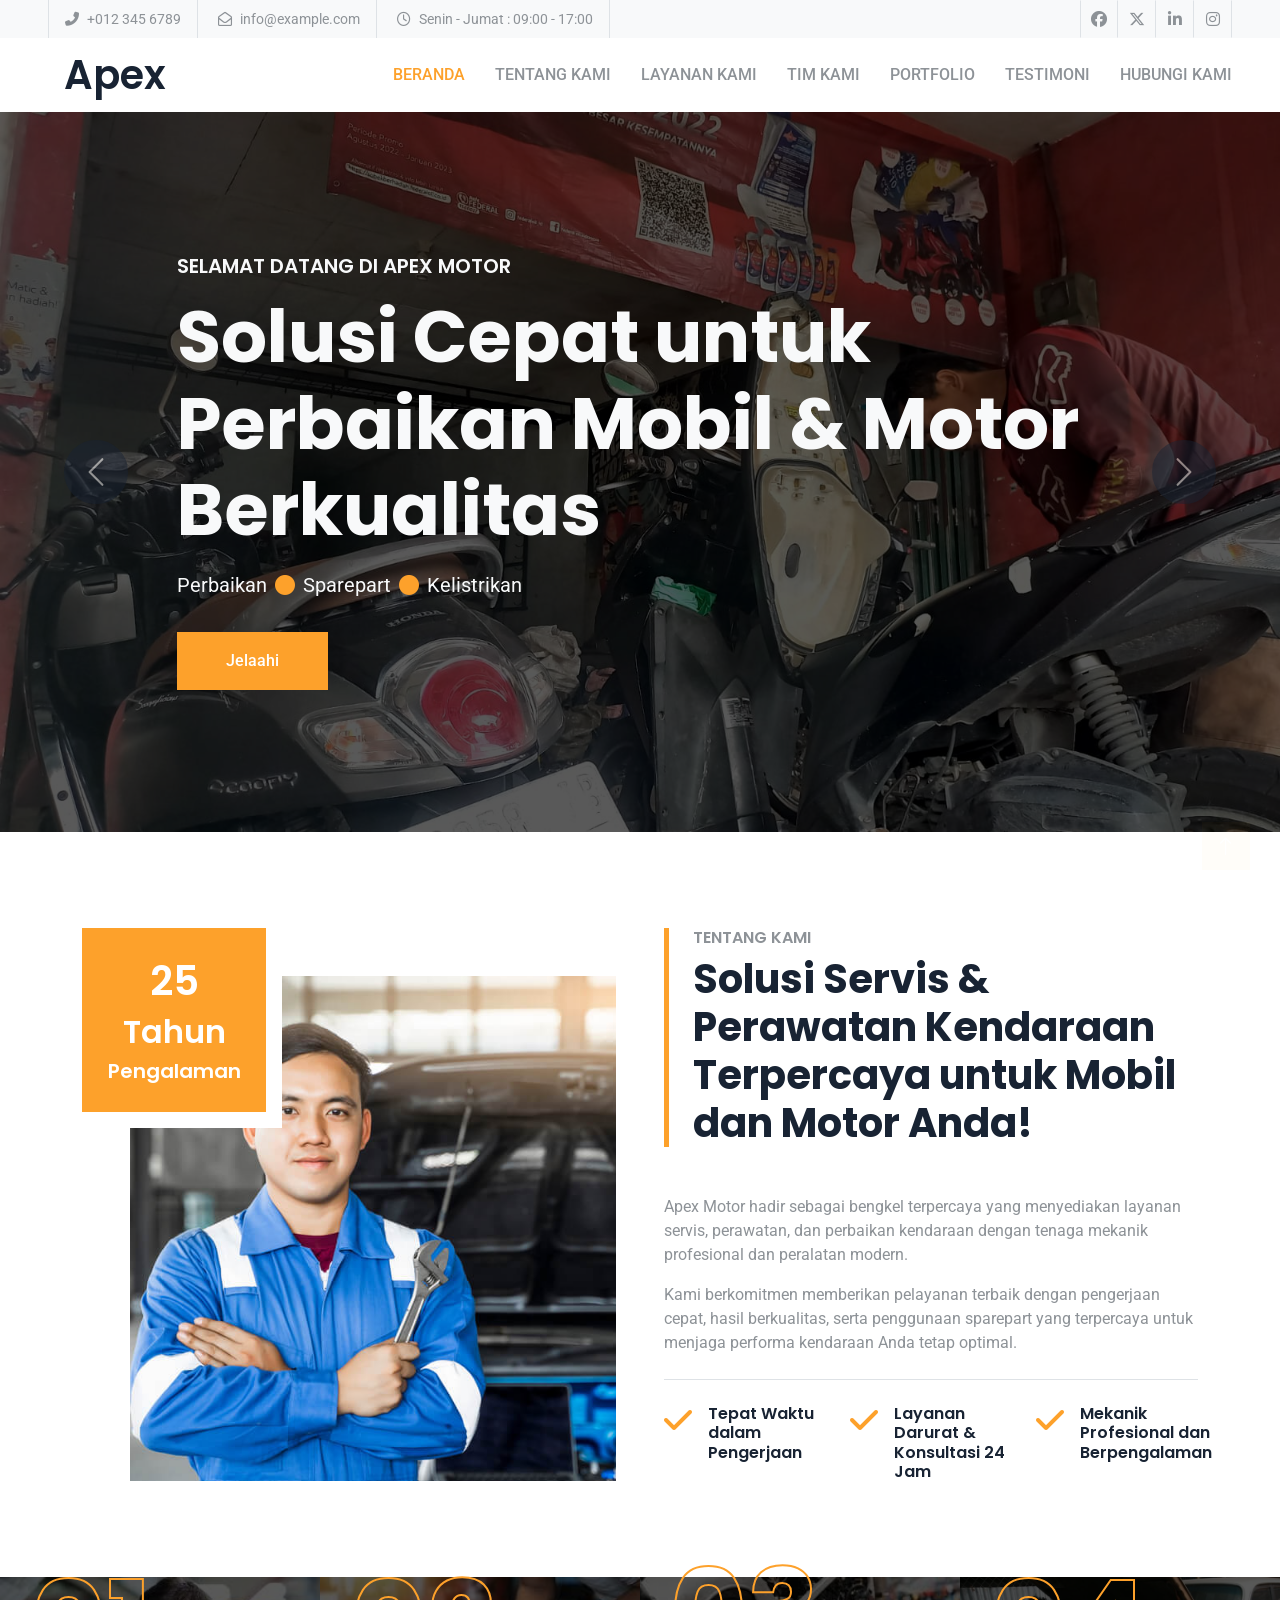
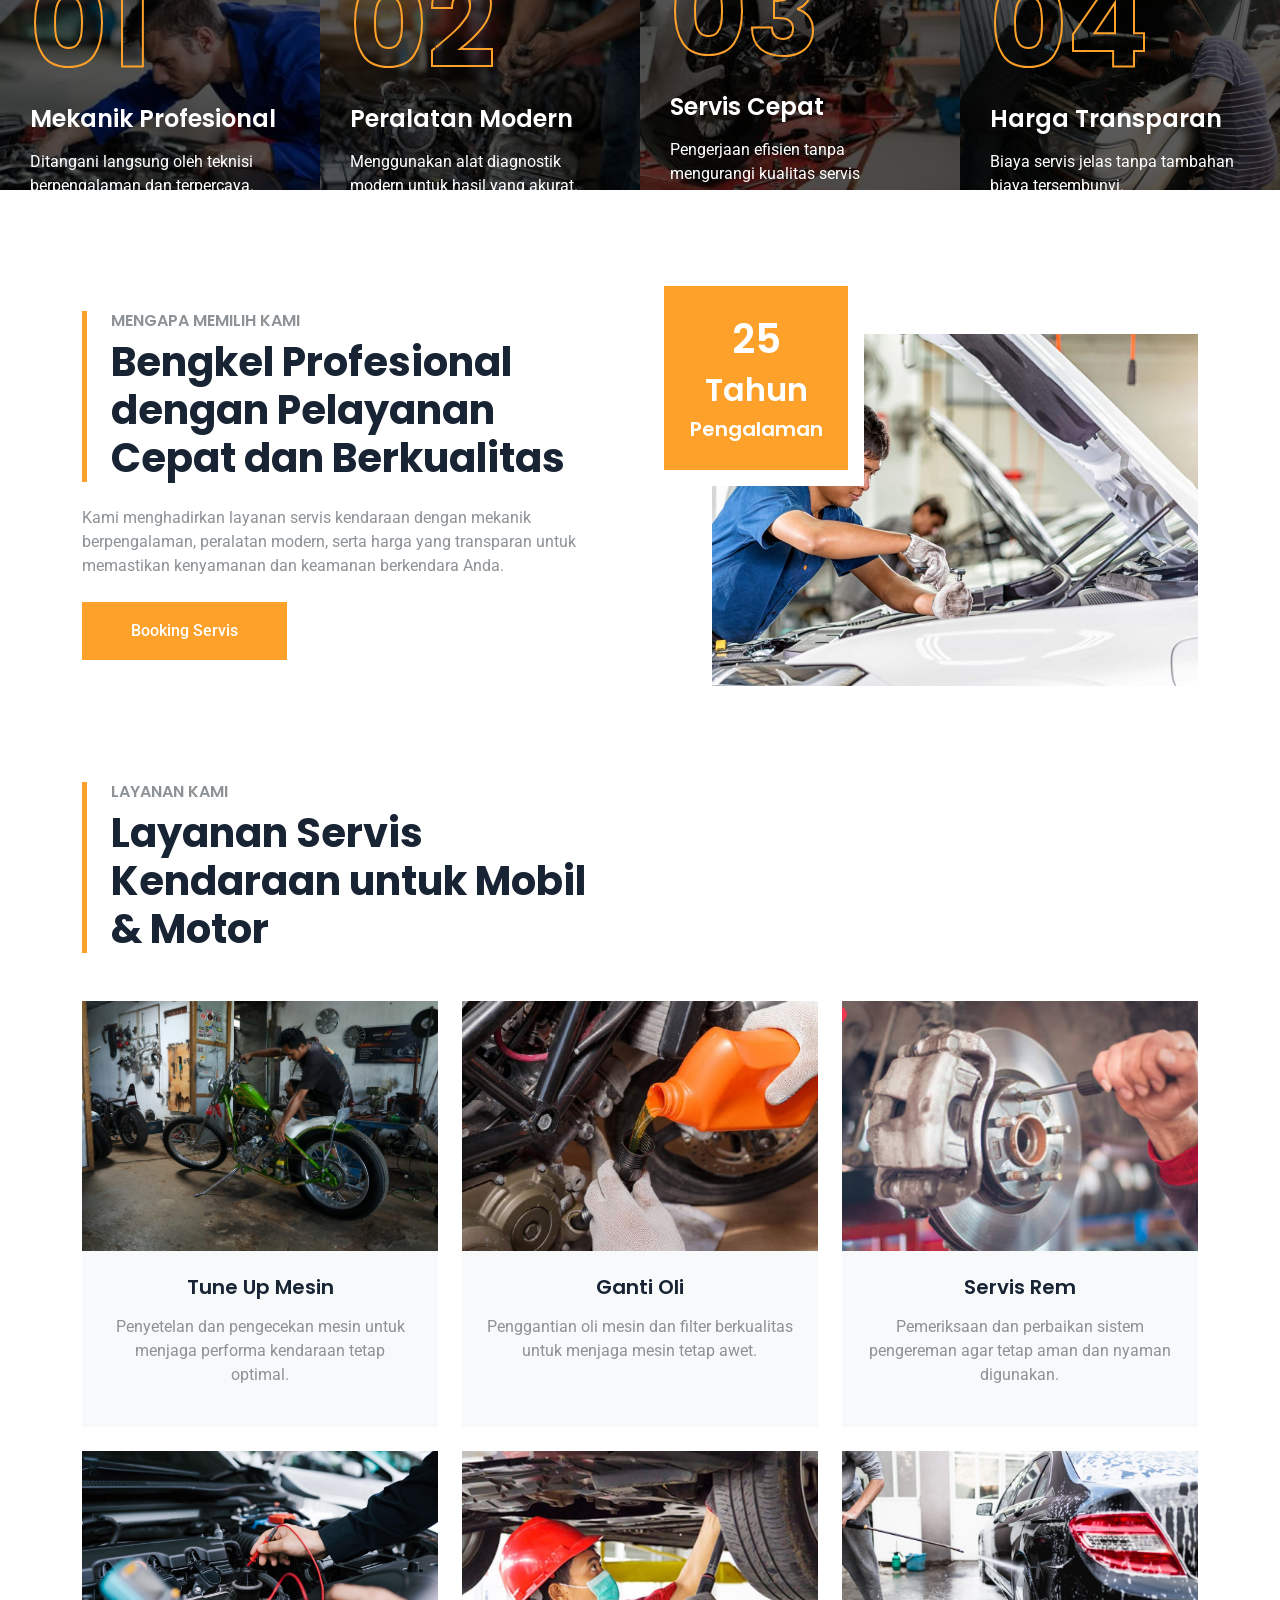
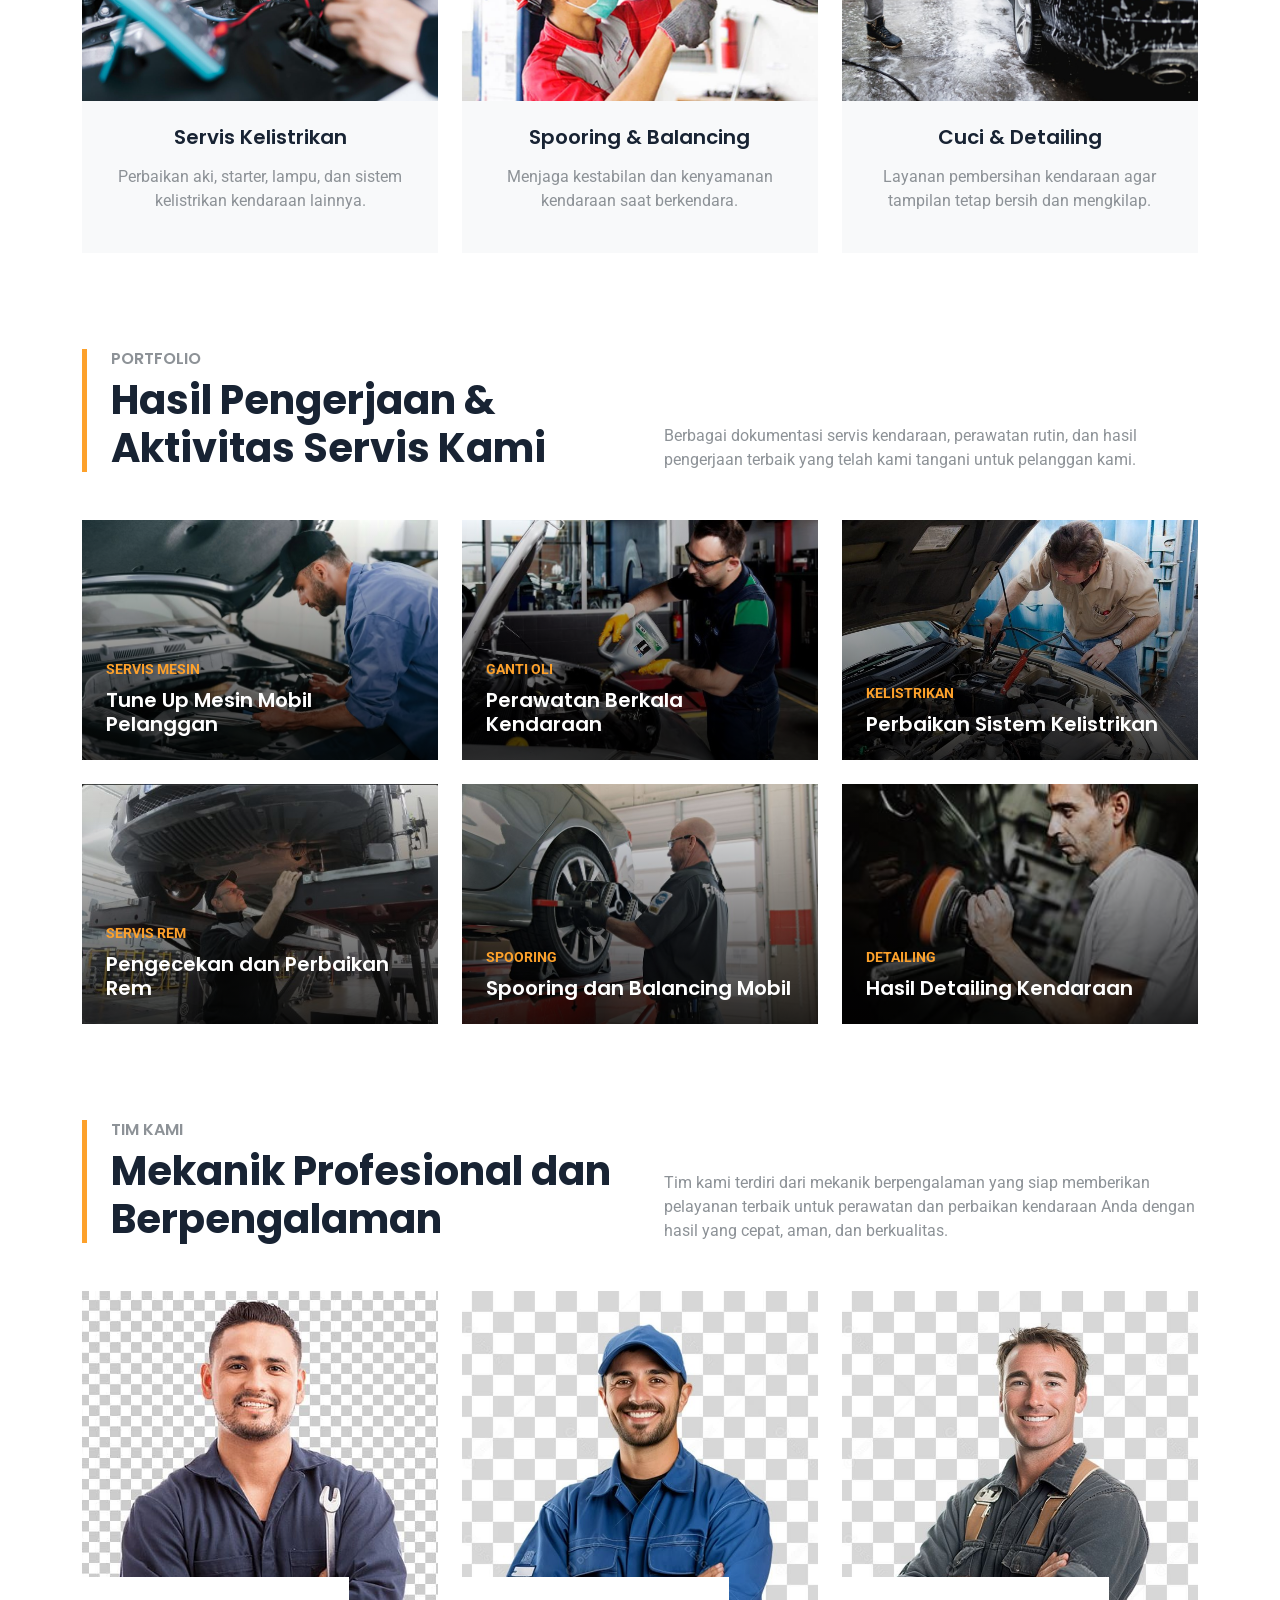
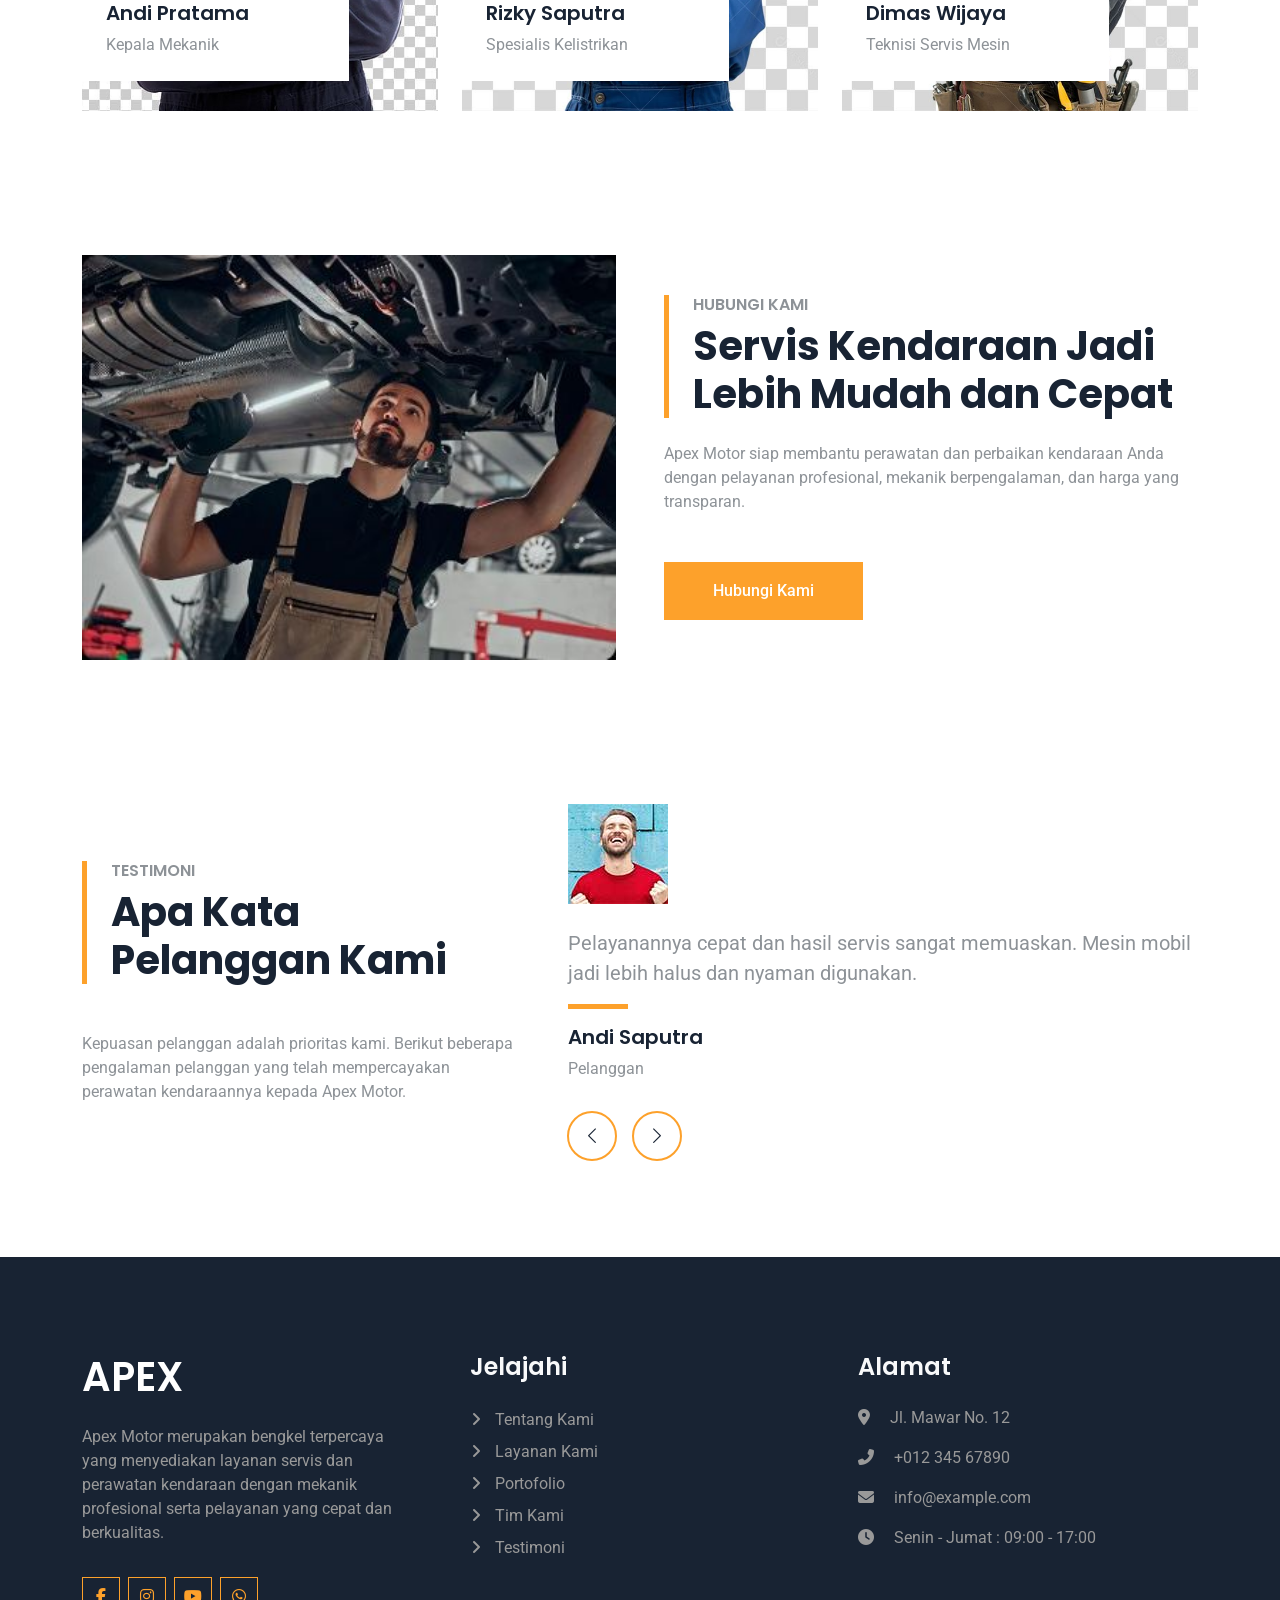
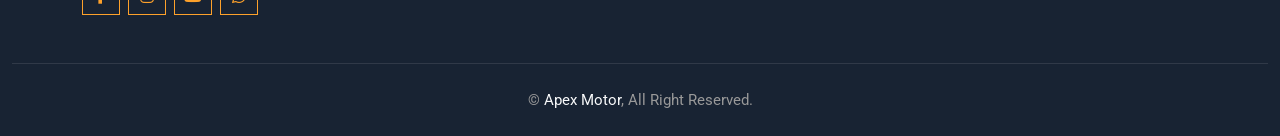
<file: Bengkel/index.html>
<!DOCTYPE html>
<html lang="en">
  <head>
    <meta charset="utf-8" />
    <title>Bengkel</title>
    <meta content="width=device-width, initial-scale=1.0" name="viewport" />
    <meta content="" name="keywords" />
    <meta content="" name="description" />

    <!-- Favicon -->
    <link href="img/favicon.ico" rel="icon" />

    <!-- Google Web Fonts -->
    <link rel="preconnect" href="https://fonts.googleapis.com" />
    <link rel="preconnect" href="https://fonts.gstatic.com" crossorigin />
    <link
      href="https://fonts.googleapis.com/css2?family=Roboto:wght@400;500&family=Poppins:wght@600;700&display=swap"
      rel="stylesheet"
    />

    <!-- Icon Font Stylesheet -->
     <link
    rel="stylesheet"
    href="https://cdnjs.cloudflare.com/ajax/libs/font-awesome/6.5.1/css/all.min.css"
    />
    <link
      href="https://cdn.jsdelivr.net/npm/bootstrap-icons@1.4.1/font/bootstrap-icons.css"
      rel="stylesheet"
    />

    <!-- Libraries Stylesheet -->
    <link href="lib/animate/animate.min.css" rel="stylesheet" />
    <link href="lib/owlcarousel/assets/owl.carousel.min.css" rel="stylesheet" />

    <!-- Customized Bootstrap Stylesheet -->
    <link href="css/bootstrap.min.css" rel="stylesheet" />

    <!-- Template Stylesheet -->
    <link href="css/style.css" rel="stylesheet" />
  </head>

  <body>
    <!-- Spinner Start -->
    <div
      id="spinner"
      class="show bg-white position-fixed translate-middle w-100 vh-100 top-50 start-50 d-flex align-items-center justify-content-center"
    >
      <div class="spinner-grow text-primary" role="status"></div>
    </div>
    <!-- Spinner End -->

    <!-- Topbar Start -->
    <div class="container-fluid bg-light p-0">
      <div class="row gx-0 d-none d-lg-flex">
        <div class="col-lg-7 px-5 text-start">
          <div
            class="h-100 d-inline-flex align-items-center border-start border-end px-3"
          >
            <small class="fa fa-phone-alt me-2"></small>
            <small>+012 345 6789</small>
          </div>
          <div class="h-100 d-inline-flex align-items-center border-end px-3">
            <small class="far fa-envelope-open me-2"></small>
            <small>info@example.com</small>
          </div>
          <div class="h-100 d-inline-flex align-items-center border-end px-3">
            <small class="far fa-clock me-2"></small>
            <small>Senin - Jumat : 09:00 - 17:00</small>
          </div>
        </div>
        <div class="col-lg-5 px-5 text-end">
          <div class="h-100 d-inline-flex align-items-center">
            <a class="btn btn-square border-end border-start" href=""
              ><i class="fab fa-facebook"></i
            ></a>
            <a class="btn btn-square border-end" href=""
              ><i class="fab fa-x-twitter"></i
            ></a>
            <a class="btn btn-square border-end" href=""
              ><i class="fab fa-linkedin-in"></i
            ></a>
            <a class="btn btn-square border-end" href=""
              ><i class="fab fa-instagram"></i
            ></a>
          </div>
        </div>
      </div>
    </div>
    <!-- Topbar End -->

    <!-- Navbar Start -->
    <nav
      class="navbar navbar-expand-lg bg-white navbar-light sticky-top px-4 px-lg-5 py-lg-0"
    >
      <a href="index.html" class="navbar-brand d-flex align-items-center">
        <h1 class="m-0">
          <i class="text-primary me-3"></i>Apex
        </h1>
      </a>
      <button
        type="button"
        class="navbar-toggler"
        data-bs-toggle="collapse"
        data-bs-target="#navbarCollapse"
      >
        <span class="navbar-toggler-icon"></span>
      </button>
      <div class="collapse navbar-collapse" id="navbarCollapse">
        <div class="navbar-nav ms-auto py-3 py-lg-0">
          <a href="index.html" class="nav-item nav-link active">Beranda</a>
          <a href="#Tentang" class="nav-item nav-link">Tentang Kami</a>
          <a href="#Layanan" class="nav-item nav-link">Layanan Kami</a>           
          <a href="#Tim" class="nav-item nav-link">Tim Kami</a>
          <a href="#Portfolio" class="nav-item nav-link">Portfolio</a>
          <a href="#Testimoni" class="nav-item nav-link">Testimoni</a>
          <a href="#cta" class="nav-item nav-link">Hubungi Kami</a>
        </div>
      </div>
    </nav>
    <!-- Navbar End -->

    <!-- Carousel Start -->
    <div class="container-fluid p-0 mb-5 wow fadeIn" data-wow-delay="0.1s">
      <div id="header-carousel" class="carousel slide" data-bs-ride="carousel">
        <div class="carousel-inner">
          <div class="carousel-item active">
            <img class="w-100" src="img/hero-1.jpg" alt="Image" />
            <div class="carousel-caption">
              <div class="container">
                <div class="row justify-content-center">
                  <div class="col-12 col-lg-10">
                    <h5
                      class="text-light text-uppercase mb-3 animated slideInDown"
                    >
                      Selamat Datang di Apex Motor
                    </h5>
                    <h1 class="display-2 text-light mb-3 animated slideInDown">
                      Solusi Cepat untuk Perbaikan Mobil & Motor Berkualitas
                    </h1>
                    <ol class="breadcrumb mb-4 pb-2">
                      <li class="breadcrumb-item fs-5 text-light">
                        Perbaikan
                      </li>
                      <li class="breadcrumb-item fs-5 text-light">
                        Sparepart
                      </li>
                      <li class="breadcrumb-item fs-5 text-light">
                        Kelistrikan
                      </li>
                    </ol>
                    <a href="#Tentang" class="btn btn-primary py-3 px-5"
                      >Jelaahi</a
                    >
                  </div>
                </div>
              </div>
            </div>
          </div>
          <div class="carousel-item">
            <img class="w-100" src="img/hero-2.jpg" alt="Image" />
            <div class="carousel-caption">
              <div class="container">
                <div class="row justify-content-center">
                  <div class="col-12 col-lg-10">
                    <h5
                      class="text-light text-uppercase mb-3 animated slideInDown"
                    >
                      Selamat Datang di Apex Motor
                    </h5>
                    <h1 class="display-2 text-light mb-3 animated slideInDown">
                    Bengkel Profesional untuk Servis & Perawatan Kendaraan Anda                    
                    </h1>
                    <ol class="breadcrumb mb-4 pb-2">
                      <li class="breadcrumb-item fs-5 text-light">
                        Servis Mesin
                      </li>
                      <li class="breadcrumb-item fs-5 text-light">
                        Ganti Oli
                      </li>
                      <li class="breadcrumb-item fs-5 text-light">
                        Tune Up
                      </li>
                    </ol>
                    <a href="" class="btn btn-primary py-3 px-5"
                      >Jelajahi</a
                    >
                  </div>
                </div>
              </div>
            </div>
          </div>
        </div>
        <button
          class="carousel-control-prev"
          type="button"
          data-bs-target="#header-carousel"
          data-bs-slide="prev"
        >
          <span class="carousel-control-prev-icon" aria-hidden="true"></span>
          <span class="visually-hidden">Previous</span>
        </button>
        <button
          class="carousel-control-next"
          type="button"
          data-bs-target="#header-carousel"
          data-bs-slide="next"
        >
          <span class="carousel-control-next-icon" aria-hidden="true"></span>
          <span class="visually-hidden">Next</span>
        </button>
      </div>
    </div>
    <!-- Carousel End -->

    <!-- About Start -->
    <div id="Tentang" class="container-xxl py-5">
      <div class="container">
        <div class="row g-5">
          <div class="col-lg-6 wow fadeInUp" data-wow-delay="0.1s">
            <div
              class="position-relative overflow-hidden ps-5 pt-5 h-100"
              style="min-height: 400px"
            >
              <img
                class="position-absolute w-100 h-100"
                src="img/about.jpg"
                alt=""
                style="object-fit: cover"
              />
              <div
                class="position-absolute top-0 start-0 bg-white pe-3 pb-3"
                style="width: 200px; height: 200px"
              >
                <div
                  class="d-flex flex-column justify-content-center text-center bg-primary h-100 p-3"
                >
                  <h1 class="text-white">25</h1>
                  <h2 class="text-white">Tahun</h2>
                  <h5 class="text-white mb-0">Pengalaman</h5>
                </div>
              </div>
            </div>
          </div>
          <div class="col-lg-6 wow fadeInUp" data-wow-delay="0.5s">
            <div class="h-100">
              <div class="border-start border-5 border-primary ps-4 mb-5">
                <h6 class="text-body text-uppercase mb-2">Tentang Kami</h6>
                <h1 class="display-6 mb-0">
                  Solusi Servis & Perawatan Kendaraan Terpercaya untuk Mobil dan Motor Anda!
                </h1>
              </div>
              <p>
                Apex Motor hadir sebagai bengkel terpercaya yang menyediakan
                layanan servis, perawatan, dan perbaikan kendaraan dengan tenaga
                mekanik profesional dan peralatan modern.
              </p>
              <p class="mb-4">
               Kami berkomitmen memberikan pelayanan terbaik 
               dengan pengerjaan cepat, hasil berkualitas, serta penggunaan sparepart 
               yang terpercaya untuk menjaga performa kendaraan Anda tetap optimal.
              </p>
              <div class="border-top mt-4 pt-4">
                <div class="row g-4">
                  <div class="col-sm-4 d-flex wow fadeIn" data-wow-delay="0.1s">
                    <i
                      class="fa fa-check fa-2x text-primary flex-shrink-0 me-3"
                    ></i>
                    <h6 class="mb-0">Tepat Waktu dalam Pengerjaan</h6>
                  </div>
                  <div class="col-sm-4 d-flex wow fadeIn" data-wow-delay="0.3s">
                    <i
                      class="fa fa-check fa-2x text-primary flex-shrink-0 me-3"
                    ></i>
                    <h6 class="mb-0">Layanan Darurat & Konsultasi 24 Jam</h6>
                  </div>
                  <div class="col-sm-4 d-flex wow fadeIn" data-wow-delay="0.5s">
                    <i
                      class="fa fa-check fa-2x text-primary flex-shrink-0 me-3"
                    ></i>
                    <h6 class="mb-0">Mekanik Profesional dan Berpengalaman</h6>
                  </div>
                </div>
              </div>
            </div>
          </div>
        </div>
      </div>
    </div>
    <!-- About End -->

    <!-- Facts Start -->
    <div class="container-fluid my-5 p-0">
      <div class="row g-0">
        <div class="col-xl-3 col-sm-6 wow fadeIn" data-wow-delay="0.1s">
          <div class="position-relative">
            <img class="img-fluid w-100" src="img/khusus-1.jpeg" alt="" />
            <div class="facts-overlay">
              <h1 class="display-1">01</h1>
              <h4 class="text-white mb-3">Mekanik Profesional</h4>
              <p class="text-white">
                Ditangani langsung oleh teknisi berpengalaman dan terpercaya.
              </p>
            </div>
          </div>
        </div>
        <div class="col-xl-3 col-sm-6 wow fadeIn" data-wow-delay="0.3s">
          <div class="position-relative">
            <img class="img-fluid w-100" src="img/khusus-2.jpeg" alt="" />
            <div class="facts-overlay">
              <h1 class="display-1">02</h1>
              <h4 class="text-white mb-3">Peralatan Modern</h4>
              <p class="text-white">
                Menggunakan alat diagnostik modern untuk hasil yang akurat.
              </p>
            </div>
          </div>
        </div>
        <div class="col-xl-3 col-sm-6 wow fadeIn" data-wow-delay="0.5s">
          <div class="position-relative">
            <img class="img-fluid w-100" src="img/khusus-3.jpeg" alt="" />
            <div class="facts-overlay">
              <h1 class="display-1">03</h1>
              <h4 class="text-white mb-3">Servis Cepat</h4>
              <p class="text-white">
                Pengerjaan efisien tanpa mengurangi kualitas servis kendaraan.
              </p>
            </div>
          </div>
        </div>
        <div class="col-xl-3 col-sm-6 wow fadeIn" data-wow-delay="0.7s">
          <div class="position-relative">
            <img class="img-fluid w-100" src="img/khusus-4.jpeg" alt="" />
            <div class="facts-overlay">
              <h1 class="display-1">04</h1>
              <h4 class="text-white mb-3">Harga Transparan</h4>
              <p class="text-white">
                Biaya servis jelas tanpa tambahan biaya tersembunyi.
              </p>
            </div>
          </div>
        </div>
      </div>
    </div>
    <!-- Facts End -->

    <!-- Features Start -->
<div id="Feature" class="container-xxl py-5">
  <div class="container">
    <div class="row g-5 align-items-center">

      <!-- Content -->
      <div class="col-lg-6 wow fadeInUp" data-wow-delay="0.1s">

        <div class="border-start border-5 border-primary ps-4 mb-4">
          <h6 class="text-body text-uppercase mb-2">
            Mengapa Memilih Kami
          </h6>

          <h1 class="display-6 mb-0">
            Bengkel Profesional dengan Pelayanan Cepat dan Berkualitas
          </h1>
        </div>

        <p class="mb-4">
          Kami menghadirkan layanan servis kendaraan dengan mekanik
          berpengalaman, peralatan modern, serta harga yang transparan
          untuk memastikan kenyamanan dan keamanan berkendara Anda.
        </p>

        <a
          href="https://example.com"
          target="_blank"
          class="btn btn-primary py-3 px-5"
        >
          Booking Servis
        </a>

      </div>

      <!-- Image -->
      <div class="col-lg-6 wow fadeInUp" data-wow-delay="0.3s">
        <div
          class="position-relative overflow-hidden ps-5 pt-5 h-100"
          style="min-height: 400px"
        >
          <img
            class="position-absolute w-100 h-100"
            src="img/whychooseus.jpg"
            alt="Feature Image"
            style="object-fit: cover"
          />

          <div
            class="position-absolute top-0 start-0 bg-white pe-3 pb-3"
            style="width: 200px; height: 200px"
          >
            <div
              class="d-flex flex-column justify-content-center text-center bg-primary h-100 p-3"
            >
              <h1 class="text-white">25</h1>
              <h2 class="text-white">Tahun</h2>
              <h5 class="text-white mb-0">Pengalaman</h5>
            </div>
          </div>
        </div>
      </div>

    </div>
  </div>
</div>
<!-- Features End -->

    <!-- Layanan Start -->
    <div id="Layanan" class="container-xxl py-5">
      <div class="container">
        <div class="row g-5 align-items-end mb-5">
          <div class="col-lg-6 wow fadeInUp" data-wow-delay="0.1s">
            <div class="border-start border-5 border-primary ps-4">
              <h6 class="text-body text-uppercase mb-2">Layanan Kami</h6>
              <h1 class="display-6 mb-0">
                Layanan Servis Kendaraan untuk Mobil & Motor
              </h1>
            </div>
          </div>
        </div>
        <div class="row g-4 justify-content-center">
          <div class="col-lg-4 col-md-6 wow fadeInUp" data-wow-delay="0.1s">
            <div class="service-item bg-light overflow-hidden h-100">
              <img class="img-fluid" src="img/service-1.jpg" alt="" />
              <div class="service-text position-relative text-center h-100 p-4">
                <h5 class="mb-3">Tune Up Mesin</h5>
                <p>
                  Penyetelan dan pengecekan mesin untuk menjaga performa kendaraan tetap optimal.
                </p>
              </div>
            </div>
          </div>
          <div class="col-lg-4 col-md-6 wow fadeInUp" data-wow-delay="0.3s">
            <div class="service-item bg-light overflow-hidden h-100">
              <img class="img-fluid" src="img/service-2.jpeg" alt="" />
              <div class="service-text position-relative text-center h-100 p-4">
                <h5 class="mb-3">Ganti Oli</h5>
                <p>
                  Penggantian oli mesin dan filter berkualitas untuk menjaga mesin tetap awet.
                </p>
              </div>
            </div>
          </div>
          <div class="col-lg-4 col-md-6 wow fadeInUp" data-wow-delay="0.5s">
            <div class="service-item bg-light overflow-hidden h-100">
              <img class="img-fluid" src="img/service-3.jpeg" alt="" />
              <div class="service-text position-relative text-center h-100 p-4">
                <h5 class="mb-3">Servis Rem</h5>
                <p>
                  Pemeriksaan dan perbaikan sistem pengereman agar tetap aman dan nyaman digunakan.
                </p>
              </div>
            </div>
          </div>
          <div class="col-lg-4 col-md-6 wow fadeInUp" data-wow-delay="0.1s">
            <div class="service-item bg-light overflow-hidden h-100">
              <img class="img-fluid" src="img/service-4.png" alt="" />
              <div class="service-text position-relative text-center h-100 p-4">
                <h5 class="mb-3">Servis Kelistrikan</h5>
                <p>
                  Perbaikan aki, starter, lampu, dan sistem kelistrikan kendaraan lainnya.
                </p>
              </div>
            </div>
          </div>
          <div class="col-lg-4 col-md-6 wow fadeInUp" data-wow-delay="0.3s">
            <div class="service-item bg-light overflow-hidden h-100">
              <img class="img-fluid" src="img/service-5.jpg" alt="" />
              <div class="service-text position-relative text-center h-100 p-4">
                <h5 class="mb-3">Spooring & Balancing</h5>
                <p>
                  Menjaga kestabilan dan kenyamanan kendaraan saat berkendara.
                </p>
              </div>
            </div>
          </div>
          <div class="col-lg-4 col-md-6 wow fadeInUp" data-wow-delay="0.5s">
            <div class="service-item bg-light overflow-hidden h-100">
              <img class="img-fluid" src="img/service-6.jpg" alt="" />
              <div class="service-text position-relative text-center h-100 p-4">
                <h5 class="mb-3">Cuci & Detailing</h5>
                <p>
                  Layanan pembersihan kendaraan agar tampilan tetap bersih dan mengkilap.
                </p>
              </div>
            </div>
          </div>
        </div>
      </div>
    </div>
    <!-- Service End -->

    <!-- Portfolio Start -->
    <div id="Portfolio" class="container-xxl py-5">
      <div class="container">
        <!-- Section Header -->
        <div class="row g-5 align-items-end mb-5">
          <div class="col-lg-6 wow fadeInUp" data-wow-delay="0.1s">
            <div class="border-start border-5 border-primary ps-4">
              <h6 class="text-body text-uppercase mb-2">
                Portfolio
              </h6>
              <h1 class="display-6 mb-0">
                Hasil Pengerjaan & Aktivitas Servis Kami
              </h1>
            </div>
          </div>
          <div class="col-lg-6 wow fadeInUp" data-wow-delay="0.3s">
            <p class="mb-0">
              Berbagai dokumentasi servis kendaraan, perawatan rutin,
              dan hasil pengerjaan terbaik yang telah kami tangani
              untuk pelanggan kami.
            </p>
          </div>
        </div>
        <!-- Portfolio Items -->
        <div class="row g-4">
          <!-- Item 1 -->
          <div class="col-lg-4 col-md-6 wow fadeInUp" data-wow-delay="0.1s">
            <a
              
              class="text-decoration-none"
              onclick="openPortfolio(1)"
            >
              <div class="position-relative overflow-hidden rounded">
                <img
                  class="img-fluid w-100"
                  src="img/porto-1.jpeg"
                  alt=""
                />
                <div
                  class="position-absolute top-0 start-0 w-100 h-100 d-flex flex-column justify-content-end p-4"
                  style="background: linear-gradient(transparent, rgba(0,0,0,0.8));"
                >
                  <span class="text-primary text-uppercase small fw-bold mb-2">
                    Servis Mesin
                  </span>
                  <h5 class="text-white mb-0">
                    Tune Up Mesin Mobil Pelanggan
                  </h5>
                </div>
              </div>
            </a>
          </div>
          <!-- Item 2 -->
          <div class="col-lg-4 col-md-6 wow fadeInUp" data-wow-delay="0.3s">
            <a
              
              class="text-decoration-none"
              onclick="openPortfolio(2)"
            >          <div class="position-relative overflow-hidden rounded">
                <img
                  class="img-fluid w-100"
                  src="img/porto-2.jpg"
                  alt=""
                />
                <div
                  class="position-absolute top-0 start-0 w-100 h-100 d-flex flex-column justify-content-end p-4"
                  style="background: linear-gradient(transparent, rgba(0,0,0,0.8));"
                >
                  <span class="text-primary text-uppercase small fw-bold mb-2">
                    Ganti Oli
                  </span>
                  <h5 class="text-white mb-0">
                    Perawatan Berkala Kendaraan
                  </h5>
                </div>
              </div>
            </a>
          </div>
          <!-- Item 3 -->
          <div class="col-lg-4 col-md-6 wow fadeInUp" data-wow-delay="0.5s">
            <a
              
              class="text-decoration-none"
              onclick="openPortfolio(3)"
            >          <div class="position-relative overflow-hidden rounded">
                <img
                  class="img-fluid w-100"
                  src="img/porto-3.jpg"
                  alt=""
                />
                <div
                  class="position-absolute top-0 start-0 w-100 h-100 d-flex flex-column justify-content-end p-4"
                  style="background: linear-gradient(transparent, rgba(0,0,0,0.8));"
                >
                  <span class="text-primary text-uppercase small fw-bold mb-2">
                    Kelistrikan
                  </span>
                  <h5 class="text-white mb-0">
                    Perbaikan Sistem Kelistrikan
                  </h5>
                </div>
              </div>
            </a>
          </div>
          <!-- Item 4 -->
          <div class="col-lg-4 col-md-6 wow fadeInUp" data-wow-delay="0.1s">
            <a
              
              class="text-decoration-none"
              onclick="openPortfolio(4)"
            >          <div class="position-relative overflow-hidden rounded">
                <img
                  class="img-fluid w-100"
                  src="img/porto-4.jpg"
                  alt=""
                />
                <div
                  class="position-absolute top-0 start-0 w-100 h-100 d-flex flex-column justify-content-end p-4"
                  style="background: linear-gradient(transparent, rgba(0,0,0,0.8));"
                >
                  <span class="text-primary text-uppercase small fw-bold mb-2">
                    Servis Rem
                  </span>
                  <h5 class="text-white mb-0">
                    Pengecekan dan Perbaikan Rem
                  </h5>
                </div>
              </div>
            </a>
          </div>
          <!-- Item 5 -->
          <div class="col-lg-4 col-md-6 wow fadeInUp" data-wow-delay="0.3s">
            <a
              
              class="text-decoration-none"
              onclick="openPortfolio(5)"
            >          <div class="position-relative overflow-hidden rounded">
                <img
                  class="img-fluid w-100"
                  src="img/porto-5.jpeg"
                  alt=""
                />
                <div
                  class="position-absolute top-0 start-0 w-100 h-100 d-flex flex-column justify-content-end p-4"
                  style="background: linear-gradient(transparent, rgba(0,0,0,0.8));"
                >
                  <span class="text-primary text-uppercase small fw-bold mb-2">
                    Spooring
                  </span>
                  <h5 class="text-white mb-0">
                    Spooring dan Balancing Mobil
                  </h5>
                </div>
              </div>
            </a>
          </div>
          <!-- Item 6 -->
          <div class="col-lg-4 col-md-6 wow fadeInUp" data-wow-delay="0.5s">
            <a
              
              class="text-decoration-none"
              onclick="openPortfolio(6)"
            >          <div class="position-relative overflow-hidden rounded">
                <img
                  class="img-fluid w-100"
                  src="img/porto-6.jpeg"
                  alt=""
                />
                <div
                  class="position-absolute top-0 start-0 w-100 h-100 d-flex flex-column justify-content-end p-4"
                  style="background: linear-gradient(transparent, rgba(0,0,0,0.8));"
                >
                  <span class="text-primary text-uppercase small fw-bold mb-2">
                    Detailing
                  </span>
                  <h5 class="text-white mb-0">
                    Hasil Detailing Kendaraan
                  </h5>
                </div>
              </div>
            </a>
          </div>
        </div>
      </div>
    </div>
    <!-- Portfolio End -->

    <!-- Team Start -->
<div id="Tim" class="container-xxl py-5">
  <div class="container">
    <div class="row g-5 align-items-end mb-5">
      <div class="col-lg-6 wow fadeInUp" data-wow-delay="0.1s">
        <div class="border-start border-5 border-primary ps-4">
          <h6 class="text-body text-uppercase mb-2">
            Tim Kami
          </h6>
          <h1 class="display-6 mb-0">
            Mekanik Profesional dan Berpengalaman
          </h1>
        </div>
      </div>
      <div class="col-lg-6 wow fadeInUp" data-wow-delay="0.3s">
        <p class="mb-0">
          Tim kami terdiri dari mekanik berpengalaman yang siap 
          memberikan pelayanan terbaik untuk perawatan dan perbaikan 
          kendaraan Anda dengan hasil yang cepat, aman, dan berkualitas.
        </p>
      </div>
    </div>
    <div class="row g-4">
      <!-- Team 1 -->
      <div class="col-lg-4 col-md-6 wow fadeInUp">
        <div class="team-item flip-team">
          <div class="flip-team-inner">
            <!-- FRONT -->
            <div class="flip-team-front">
              <img class="img-fluid" src="img/mekanik-1.jpeg" alt="" />
              <div class="team-text bg-white p-4">
                <h5>
                  Andi Pratama
                </h5>
                <span>
                  Kepala Mekanik
                </span>
              </div>
            </div>
            <!-- BACK -->
            <div class="flip-team-back">
              <h4 class="text-white mb-2">
                Andi Pratama
              </h4>
              <span class="text-white-50 d-block mb-3">
                Kepala Mekanik
              </span>
              <div class="d-flex justify-content-center gap-2">
                <a class="btn btn-square btn-outline-light" href="">
                  <i class="fab fa-instagram"></i>
                </a>
                <a class="btn btn-square btn-outline-light" href="">
                  <i class="fab fa-linkedin-in"></i>
                </a>
                <a class="btn btn-square btn-outline-light" href="">
                  <i class="fab fa-youtube"></i>
                </a>
                <a class="btn btn-square btn-outline-light" href="">
                  <i class="fab fa-facebook-f"></i>
                </a>
              </div>
            </div>
          </div>
        </div>
      </div>
      <!-- Team 2 -->
      <div class="col-lg-4 col-md-6 wow fadeInUp">
        <div class="team-item flip-team">
          <div class="flip-team-inner">
            <!-- FRONT -->
            <div class="flip-team-front">
              <img class="img-fluid" src="img/mekanik-2.jpeg" alt="" />
              <div class="team-text bg-white p-4">
                <h5>
                  Rizky Saputra
                </h5>
                <span>
                  Spesialis Kelistrikan
                </span>
              </div>
            </div>
            <!-- BACK -->
            <div class="flip-team-back">
              <h4 class="text-white mb-2">
                Rizky Saputra
              </h4>
              <span class="text-white-50 d-block mb-3">
                Spesialis Kelistrikan
              </span>
              <div class="d-flex justify-content-center gap-2">
                <a class="btn btn-square btn-outline-light" href="">
                  <i class="fab fa-instagram"></i>
                </a>
                <a class="btn btn-square btn-outline-light" href="">
                  <i class="fab fa-linkedin-in"></i>
                </a>
                <a class="btn btn-square btn-outline-light" href="">
                  <i class="fab fa-youtube"></i>
                </a>
                <a class="btn btn-square btn-outline-light" href="">
                  <i class="fab fa-facebook-f"></i>
                </a>
              </div>
            </div>
          </div>
        </div>
      </div>
      <!-- Team 3 -->
      <div class="col-lg-4 col-md-6 wow fadeInUp">
        <div class="team-item flip-team">
          <div class="flip-team-inner">
            <!-- FRONT -->
            <div class="flip-team-front">
              <img class="img-fluid" src="img/mekanik-3.jpeg" alt="" />
              <div class="team-text bg-white p-4">
                <h5>
                  Dimas Wijaya
                </h5>
                <span>
                  Teknisi Servis Mesin
                </span>
              </div>
            </div>
            <!-- BACK -->
            <div class="flip-team-back">
              <h4 class="text-white mb-2">
                Dimas Wijaya
              </h4>
              <span class="text-white-50 d-block mb-3">
                Teknisi Servis Mesin
              </span>
              <div class="d-flex justify-content-center gap-2">
                <a class="btn btn-square btn-outline-light" href="">
                  <i class="fab fa-instagram"></i>
                </a>
                <a class="btn btn-square btn-outline-light" href="">
                  <i class="fab fa-linkedin-in"></i>
                </a>
                <a class="btn btn-square btn-outline-light" href="">
                  <i class="fab fa-youtube"></i>
                </a>
                <a class="btn btn-square btn-outline-light" href="">
                  <i class="fab fa-facebook-f"></i>
                </a>
              </div>
            </div>
          </div>
        </div>
      </div>
    </div>
  </div>
</div>
<!-- Team End -->

    <!-- CTA Start -->
<div id="cta" class="container-fluid py-5 my-5 overflow-hidden">
  <div class="container">
    <div class="row g-5 align-items-center">
      <!-- Image -->
      <div class="col-lg-6 wow fadeInUp" data-wow-delay="0.1s">
        <div class="position-relative overflow-hidden h-100">
          <img
            class="img-fluid w-100"
            src="img/cta.jpeg"
            alt="CTA Image"
            style="object-fit: cover;"
          />
        </div>
      </div>
      <!-- Content -->
      <div class="col-lg-6 wow fadeInUp" data-wow-delay="0.3s">
        <div class="border-start border-5 border-primary ps-4 mb-4">
          <h6 class="text-body text-uppercase mb-2">
            Hubungi Kami
          </h6>
          <h1 class="display-6 mb-0">
            Servis Kendaraan Jadi Lebih Mudah dan Cepat
          </h1>
        </div>
        <p class="mb-5">
          Apex Motor siap membantu perawatan dan perbaikan kendaraan Anda
          dengan pelayanan profesional, mekanik berpengalaman, dan harga
          yang transparan.
        </p>
        <a
          href="https://wa.me/6281234567890"
          target="_blank"
          class="btn btn-primary py-3 px-5"
        >
          Hubungi Kami
        </a>
      </div>
    </div>
  </div>
</div>
<!-- CTA End -->

<!-- Testimoni Start -->
<div id="Testimoni" class="container-xxl py-5">
  <div class="container">

    <div class="row g-5 align-items-center">

      <!-- Section Title -->
      <div class="col-lg-5 wow fadeInUp" data-wow-delay="0.1s">

        <div class="border-start border-5 border-primary ps-4 mb-5">

          <h6 class="text-body text-uppercase mb-2">
            Testimoni
          </h6>

          <h1 class="display-6 mb-0">
            Apa Kata Pelanggan Kami
          </h1>
        </div>
        <p class="mb-0">
          Kepuasan pelanggan adalah prioritas kami. Berikut beberapa
          pengalaman pelanggan yang telah mempercayakan perawatan
          kendaraannya kepada Apex Motor.
        </p>
      </div>

      <!-- Testimonial Carousel -->
      <div class="col-lg-7 wow fadeInUp" data-wow-delay="0.5s">
        <div class="owl-carousel testimonial-carousel">
          <!-- Item -->
          <div class="testimonial-item">
            <img
              class="img-fluid mb-4"
              src="img/testimonial-1.jpg"
              alt=""
            />
            <p class="fs-5">
              Pelayanannya cepat dan hasil servis sangat memuaskan.
              Mesin mobil jadi lebih halus dan nyaman digunakan.
            </p>
            <div
              class="bg-primary mb-3"
              style="width: 60px; height: 5px"
            ></div>
            <h5>
              Andi Saputra
            </h5>
            <span>
              Pelanggan
            </span>
          </div>
          <!-- Item -->
          <div class="testimonial-item">
            <img
              class="img-fluid mb-4"
              src="img/testimonial-2.jpg"
              alt=""
            />
            <p class="fs-5">
              Mekaniknya ramah dan profesional. Harga servis juga
              transparan tanpa biaya tambahan yang aneh-aneh.
            </p>
            <div
              class="bg-primary mb-3"
              style="width: 60px; height: 5px"
            ></div>
            <h5>
              Dian Permana
            </h5>
            <span>
              Pelanggan
            </span>
          </div>
        </div>
      </div>
    </div>
  </div>
</div>
<!-- Testimoni End -->

      <!-- Footer Start -->
  <div
    class="container-fluid bg-dark footer mt-5 pt-5 wow fadeIn"
    data-wow-delay="0.1s"
  >
    <div class="container py-5">
      <div class="row g-5">
        <!-- Apex -->
        <div class="col-lg-4 col-md-6">
          <h1 class="text-white mb-4">
            APEX
          </h1>
          <p>
            Apex Motor merupakan bengkel terpercaya yang menyediakan
            layanan servis dan perawatan kendaraan dengan mekanik
            profesional serta pelayanan yang cepat dan berkualitas.
          </p>
          <!-- Social Media -->
          <div class="d-flex gap-2 pt-3">
            <a class="btn btn-square btn-outline-primary" href="">
              <i class="fab fa-facebook-f"></i>
            </a>
            <a class="btn btn-square btn-outline-primary" href="">
              <i class="fab fa-instagram"></i>
            </a>
            <a class="btn btn-square btn-outline-primary" href="">
              <i class="fab fa-youtube"></i>
            </a>
            <a class="btn btn-square btn-outline-primary" href="">
              <i class="fab fa-whatsapp"></i>
            </a>
          </div>
        </div>
        <!-- Jelajahi -->
        <div class="col-lg-4 col-md-6">
          <h4 class="text-light mb-4">
            Jelajahi
          </h4>
          <a class="btn btn-link" href="#Tentang">
            Tentang Kami
          </a>
          <a class="btn btn-link" href="#Layanan">
            Layanan Kami
          </a>
          <a class="btn btn-link" href="#Portfolio">
            Portofolio
          </a>
          <a class="btn btn-link" href="#Tim">
            Tim Kami
          </a>
          <a class="btn btn-link" href="#Testimoni">
            Testimoni
          </a>
        </div>
        <!-- Alamat -->
        <div class="col-lg-4 col-md-6">
          <h4 class="text-light mb-4">
            Alamat
          </h4>
          <p>
            <i class="fa fa-map-marker-alt me-3"></i>
            Jl. Mawar No. 12
          </p>
          <p>
            <i class="fa fa-phone-alt me-3"></i>
            +012 345 67890
          </p>
          <p>
            <i class="fa fa-envelope me-3"></i>
            info@example.com
          </p>
          <p>
            <i class="fa fa-clock me-3"></i>
            Senin - Jumat : 09:00 - 17:00
          </p>
        </div>
      </div>
    </div>
    <!-- Copyright -->
    <div class="container-fluid copyright">
      <div class="container">
        <div class="row">
          <div class="col-12 text-center">
            &copy; <a href="#">Apex Motor</a>,
            All Right Reserved.
          </div>
        </div>
      </div>
    </div>
  </div>
  <!-- Footer End -->
 
    <!-- Back to Top -->
    <a href="#" class="btn btn-lg btn-primary btn-lg-square back-to-top"
      ><i class="bi bi-arrow-up"></i
    ></a>

    <!-- Portfolio Modal Start -->
<div
  class="modal fade"
  id="portfolioModal"
  tabindex="-1"
  aria-hidden="true"
>
  <div class="modal-dialog modal-xl modal-dialog-centered">
    <div class="modal-content border-0">

      <div class="modal-header border-0">

        <h5 class="modal-title">
          Detail Portofolio
        </h5>

        <button
          type="button"
          class="btn-close"
          data-bs-dismiss="modal"
        ></button>

      </div>

      <div class="modal-body p-0">

        <div class="row g-0">

          <!-- Gallery -->
          <div class="col-lg-7">

            <div
              id="portfolioCarousel"
              class="carousel slide"
              data-bs-ride="carousel"
            >

              <div
                class="carousel-inner"
                id="portfolioCarouselInner"
              ></div>

              <button
                class="carousel-control-prev"
                type="button"
                data-bs-target="#portfolioCarousel"
                data-bs-slide="prev"
              >
                <span class="carousel-control-prev-icon"></span>
              </button>

              <button
                class="carousel-control-next"
                type="button"
                data-bs-target="#portfolioCarousel"
                data-bs-slide="next"
              >
                <span class="carousel-control-next-icon"></span>
              </button>

            </div>

          </div>

          <!-- Detail -->
          <div class="col-lg-5 p-5">

            <span
              class="text-primary text-uppercase fw-bold"
              id="portfolioCategory"
            ></span>

            <h2
              class="mt-2 mb-4"
              id="portfolioTitle"
            ></h2>

            <p id="portfolioDescription"></p>

            <a
              target="_blank"
              id="portfolioLink"
              class="btn btn-primary py-3 px-5 mt-3"
            >
              Portofolio kami
            </a>

          </div>

        </div>

      </div>

    </div>
  </div>
</div>
<!-- Portfolio Modal End -->


    <!-- JavaScript Libraries -->
    <script src="https://code.jquery.com/jquery-3.4.1.min.js"></script>
    <script src="https://cdn.jsdelivr.net/npm/bootstrap@5.0.0/dist/js/bootstrap.bundle.min.js"></script>
    <script src="lib/wow/wow.min.js"></script>
    <script src="lib/easing/easing.min.js"></script>
    <script src="lib/waypoints/waypoints.min.js"></script>
    <script src="lib/owlcarousel/owl.carousel.min.js"></script>

    <!-- Template Javascript -->
    <script src="js/main.js"></script>
  </body>
</html>
</file>
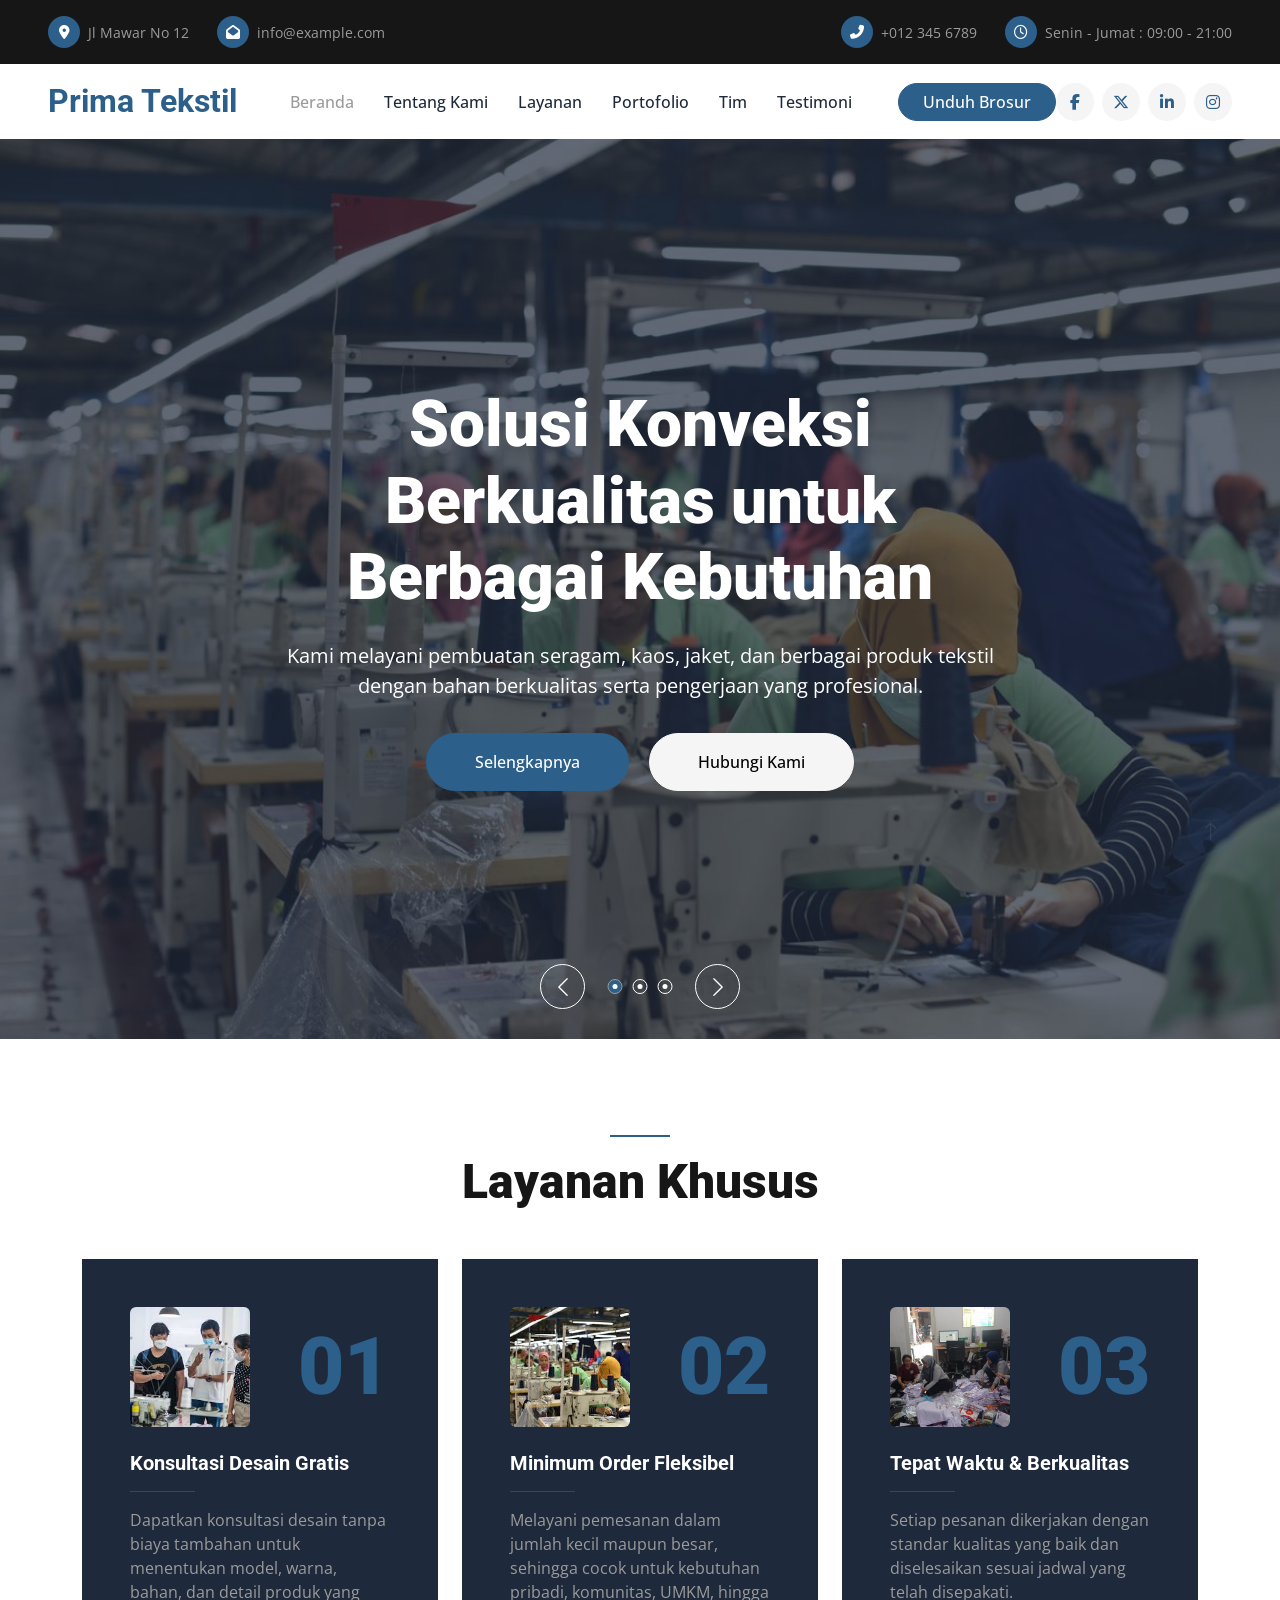
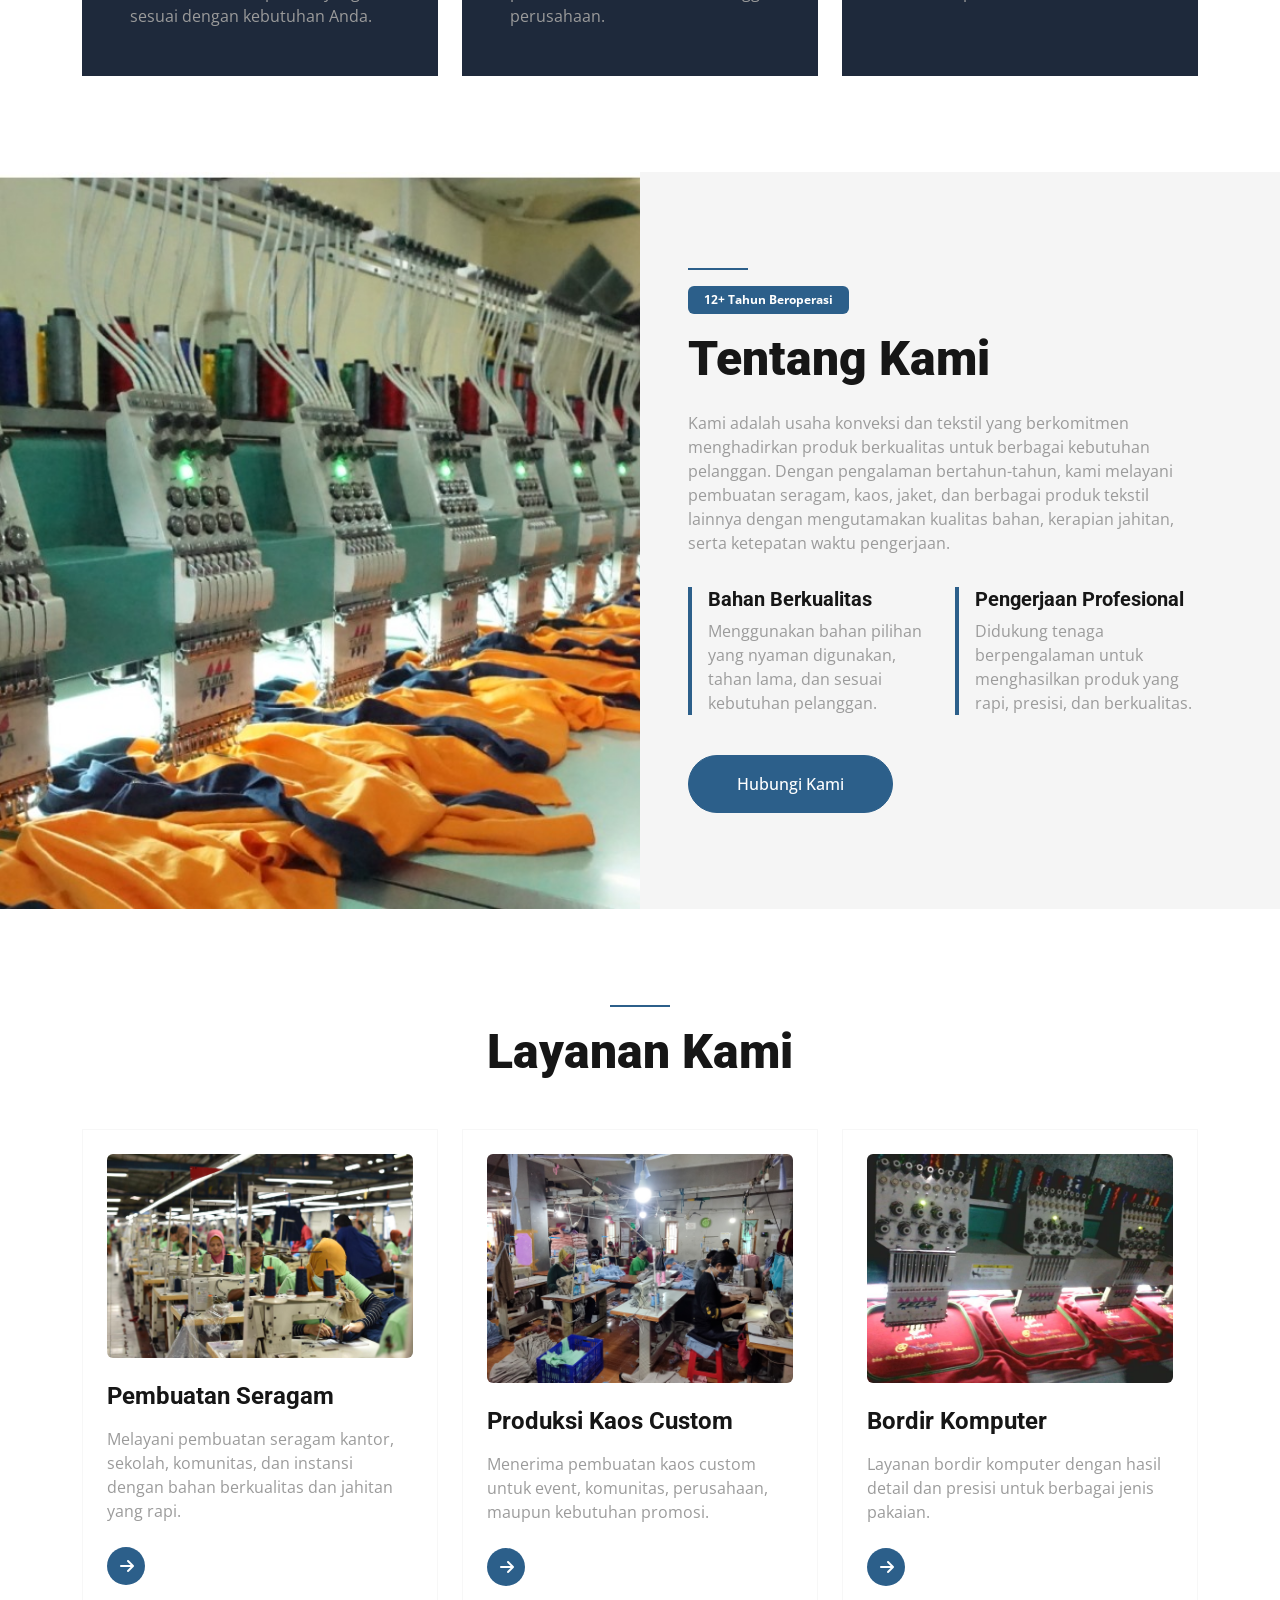
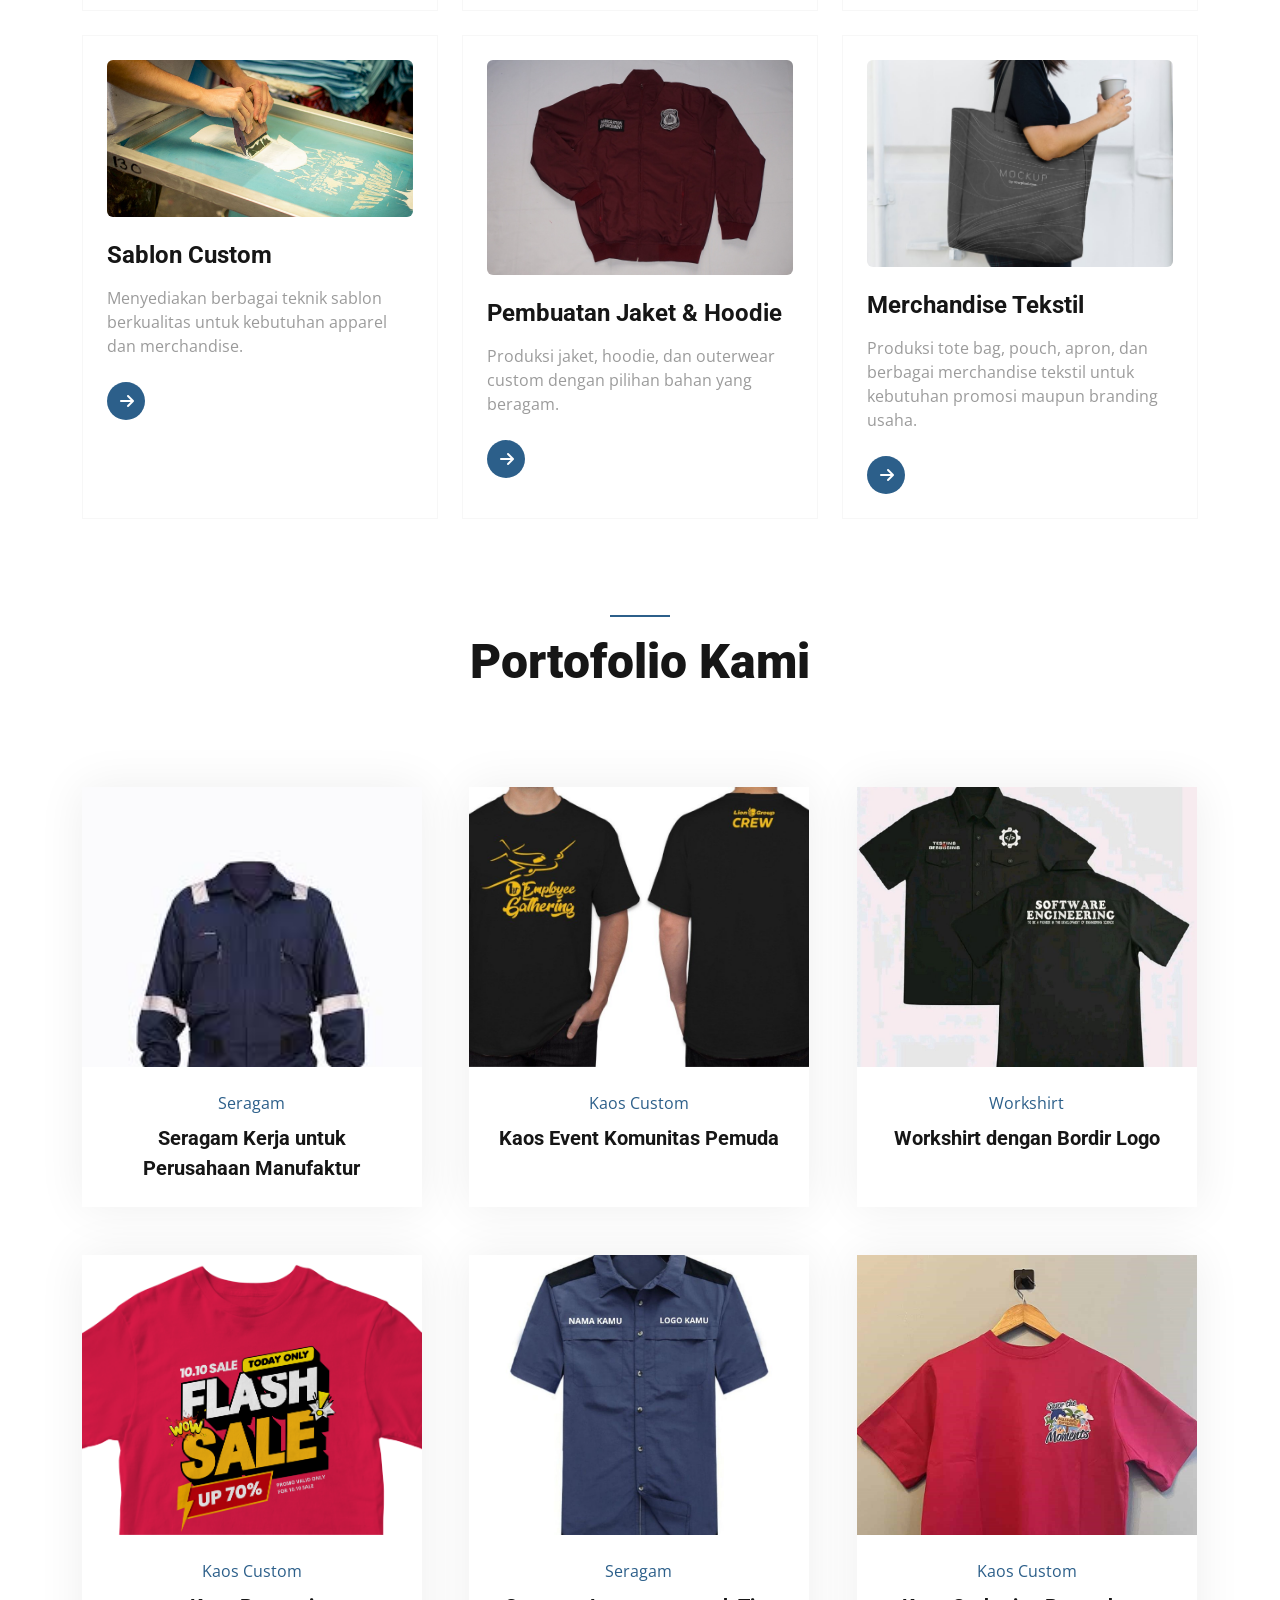
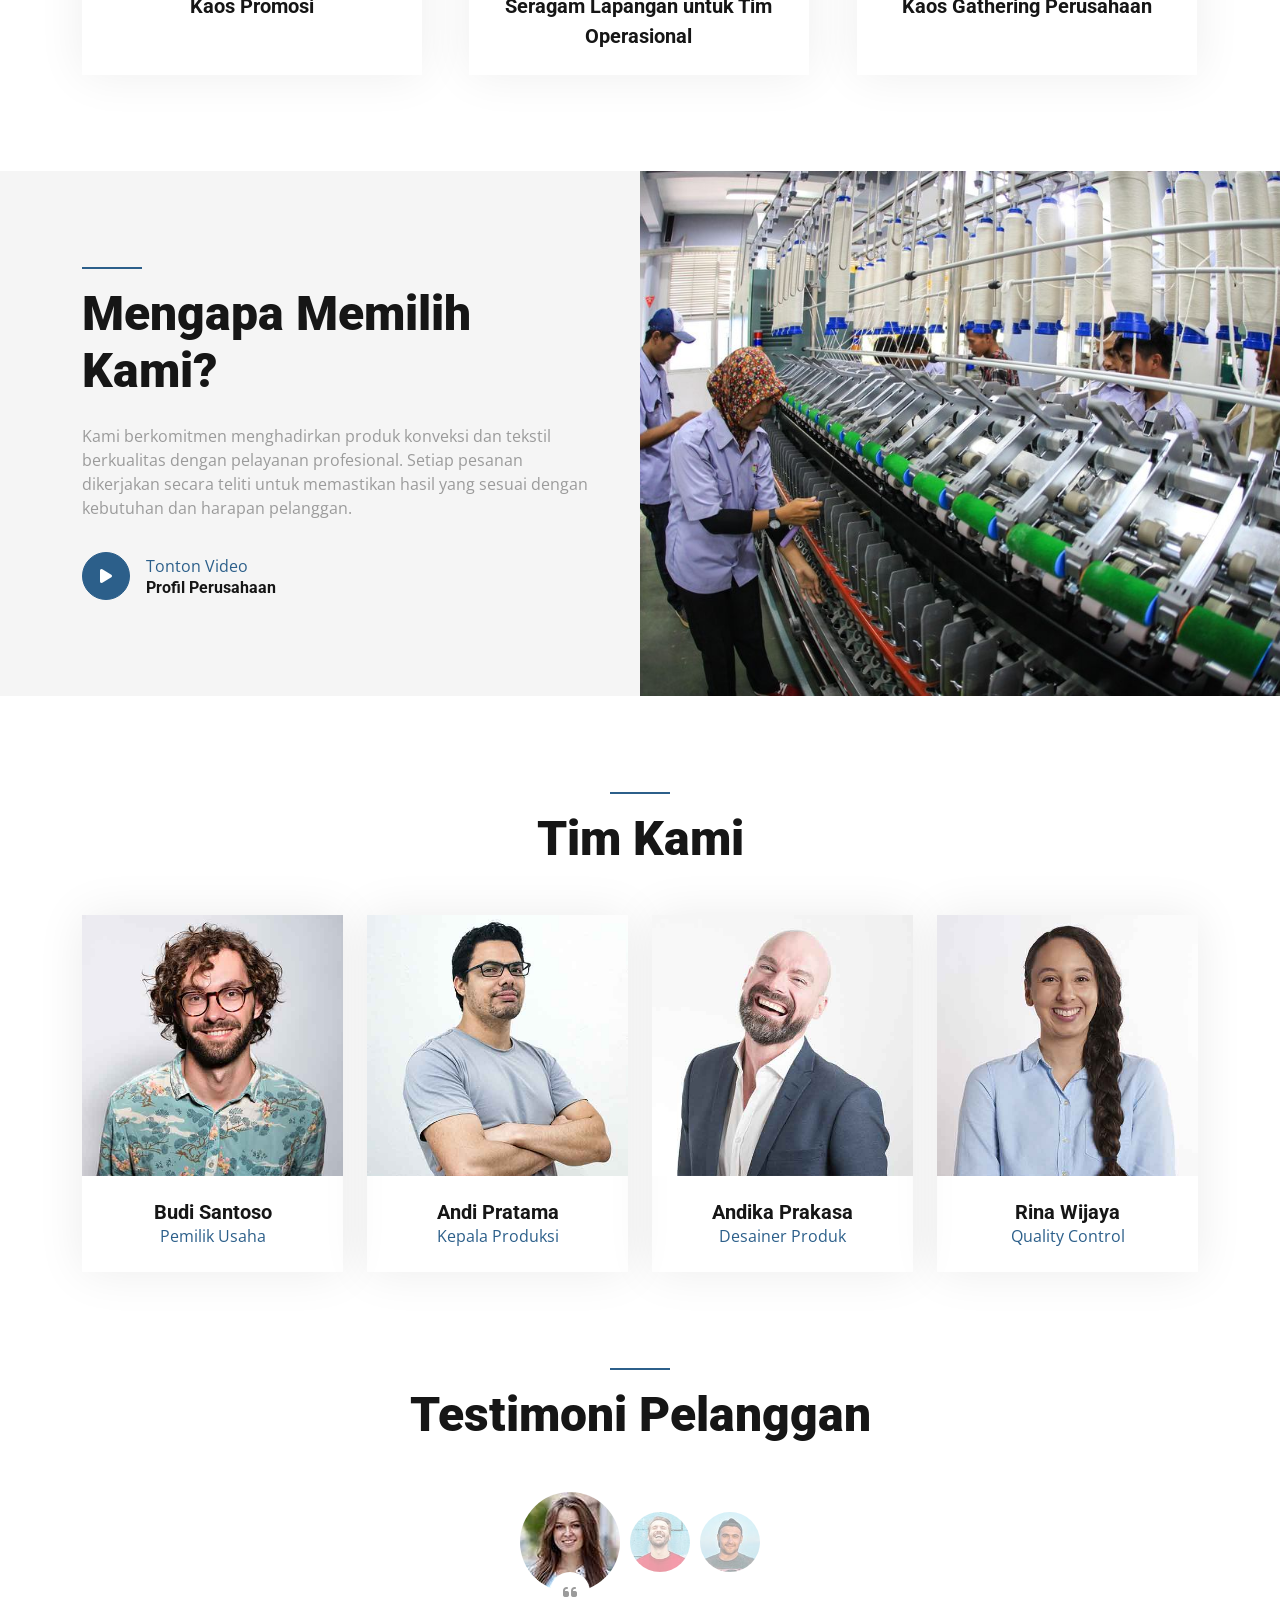
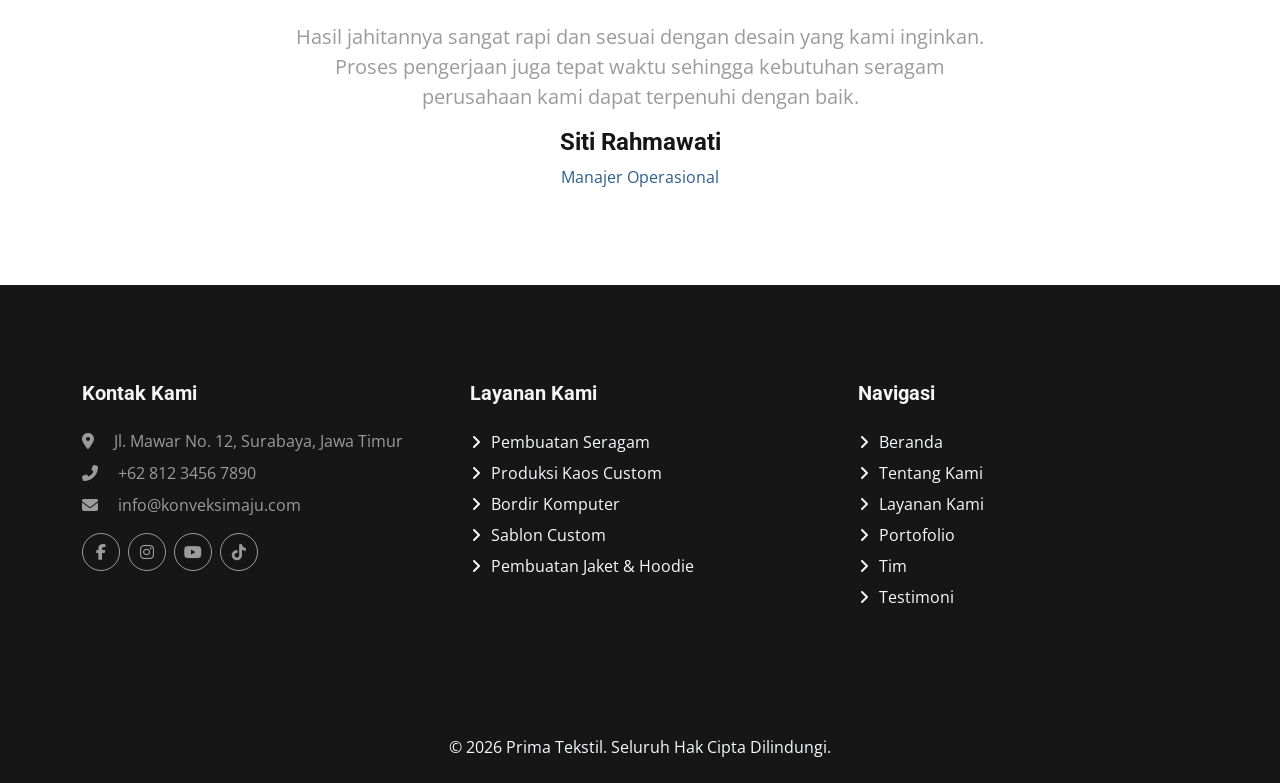
<file: Konveksi/index.html>
<!DOCTYPE html>
<html lang="en">

<head>
    <meta charset="utf-8">
    <title>Konveksi & Tekstil</title>
    <meta content="width=device-width, initial-scale=1.0" name="viewport">
    <meta content="" name="keywords">
    <meta content="" name="description">

    <!-- Favicon -->
    <link href="img/favicon.ico" rel="icon">

    <!-- Google Web Fonts -->
    <link rel="preconnect" href="https://fonts.googleapis.com">
    <link rel="preconnect" href="https://fonts.gstatic.com" crossorigin>
    <link href="https://fonts.googleapis.com/css2?family=Open+Sans:wght@400;500&family=Roboto:wght@500;700;900&display=swap" rel="stylesheet"> 

    <!-- Icon Font Stylesheet -->
    <link rel="stylesheet" href="https://cdnjs.cloudflare.com/ajax/libs/font-awesome/6.5.1/css/all.min.css"
    />
    <link href="https://cdn.jsdelivr.net/npm/bootstrap-icons@1.4.1/font/bootstrap-icons.css" rel="stylesheet">

    <!-- Libraries Stylesheet -->
    <link href="lib/animate/animate.min.css" rel="stylesheet">
    <link href="lib/owlcarousel/assets/owl.carousel.min.css" rel="stylesheet">
    <link href="lib/lightbox/css/lightbox.min.css" rel="stylesheet">

    <!-- Customized Bootstrap Stylesheet -->
    <link href="css/bootstrap.min.css" rel="stylesheet">

    <!-- Template Stylesheet -->
    <link href="css/style.css" rel="stylesheet">
</head>

<body>
    <!-- Spinner Start -->
    <div id="spinner" class="show bg-white position-fixed translate-middle w-100 vh-100 top-50 start-50 d-flex align-items-center justify-content-center">
        <div class="spinner-border text-primary" style="width: 3rem; height: 3rem;" role="status">
            <span class="sr-only">Loading...</span>
        </div>
    </div>
    <!-- Spinner End -->


    <!-- Topbar Start -->
    <div class="container-fluid bg-dark px-5">
        <div class="row gx-4 d-none d-lg-flex">
            <div class="col-lg-6 text-start">
                <div class="h-100 d-inline-flex align-items-center py-3 me-4">
                    <div class="btn-sm-square rounded-circle bg-primary me-2">
                        <small class="fa fa-map-marker-alt text-white"></small>
                    </div>
                    <small>Jl Mawar No 12</small>
                </div>
                <div class="h-100 d-inline-flex align-items-center py-3">
                    <div class="btn-sm-square rounded-circle bg-primary me-2">
                        <small class="fa fa-envelope-open text-white"></small>
                    </div>
                    <small>info@example.com</small>
                </div>
            </div>
            <div class="col-lg-6 text-end">
                <div class="h-100 d-inline-flex align-items-center py-3 me-4">
                    <div class="btn-sm-square rounded-circle bg-primary me-2">
                        <small class="fa fa-phone-alt text-white"></small>
                    </div>
                    <small>+012 345 6789</small>
                </div>
                <div class="h-100 d-inline-flex align-items-center py-3">
                    <div class="btn-sm-square rounded-circle bg-primary me-2">
                        <small class="far fa-clock text-white"></small>
                    </div>
                    <small>Senin - Jumat : 09:00 - 21:00</small>
                </div>
            </div>
        </div>
    </div>
    <!-- Topbar End -->


    <!-- Navbar Start -->
    <nav class="navbar navbar-expand-lg bg-white navbar-light sticky-top p-0 px-4 px-lg-5">
        <a href="index.html" class="navbar-brand d-flex align-items-center">
            <h2 class="m-0 text-primary">Prima Tekstil</h2>
        </a>
        <button type="button" class="navbar-toggler" data-bs-toggle="collapse" data-bs-target="#navbarCollapse">
            <span class="navbar-toggler-icon"></span>
        </button>
        <div class="collapse navbar-collapse" id="navbarCollapse">
            <div class="navbar-nav ms-auto py-4 py-lg-0">
                <a href="" class="nav-item nav-link active">Beranda</a>
                <a href="#Tentang" class="nav-item nav-link">Tentang Kami</a>
                <a href="#Layanan" class="nav-item nav-link">Layanan</a>
                <a href="#Portofolio" class="nav-item nav-link">Portofolio</a>
                <a href="#Tim" class="nav-item nav-link">Tim</a>
                <a href="#Testimoni" class="nav-item nav-link">Testimoni</a>
            </div>

            <a href="brosur.pdf"
            class="btn btn-primary rounded-pill px-4 ms-lg-3 d-none d-lg-inline-flex"
            download>
                Unduh Brosur
            </a>

            <div class="h-100 d-lg-inline-flex align-items-center d-none">
                <a class="btn btn-square rounded-circle bg-light text-primary me-2" href=""><i class="fab fa-facebook-f"></i></a>
                <a class="btn btn-square rounded-circle bg-light text-primary me-2" href=""><i class="fab fa-x-twitter"></i></a>
                <a class="btn btn-square rounded-circle bg-light text-primary me-2" href=""><i class="fab fa-linkedin-in"></i></a>
                <a class="btn btn-square rounded-circle bg-light text-primary me-0" href=""><i class="fab fa-instagram"></i></a>
            </div>
        </div>
    </nav>
    <!-- Navbar End -->


    <!-- Carousel Start -->
<div class="container-fluid p-0 pb-5">
    <div class="owl-carousel header-carousel position-relative">

        <!-- Slide 1 -->
        <div class="owl-carousel-item position-relative">
            <img class="img-fluid" src="img/Hero-1.jpg" alt="">
            <div class="carousel-inner">
                <div class="container">
                    <div class="row justify-content-center">
                        <div class="col-12 col-lg-8 text-center">
                            <h1 class="display-3 text-white animated slideInDown mb-4">
                                Solusi Konveksi Berkualitas untuk Berbagai Kebutuhan
                            </h1>
                            <p class="fs-5 text-white mb-4 pb-2">
                                Kami melayani pembuatan seragam, kaos, jaket, dan berbagai produk tekstil dengan bahan berkualitas serta pengerjaan yang profesional.
                            </p>
                            <a href="" class="btn btn-primary rounded-pill py-md-3 px-md-5 me-3 animated slideInLeft">
                                Selengkapnya
                            </a>
                            <a href="" class="btn btn-light rounded-pill py-md-3 px-md-5 animated slideInRight">
                                Hubungi Kami
                            </a>
                        </div>
                    </div>
                </div>
            </div>
        </div>

        <!-- Slide 2 -->
        <div class="owl-carousel-item position-relative">
            <img class="img-fluid" src="img/Hero-2.jpg" alt="">
            <div class="carousel-inner">
                <div class="container">
                    <div class="row justify-content-center">
                        <div class="col-12 col-lg-8 text-center">
                            <h1 class="display-3 text-white animated slideInDown mb-4">
                                Produksi Tekstil Modern dengan Standar Terbaik
                            </h1>
                            <p class="fs-5 text-white mb-4 pb-2">
                                Didukung tenaga berpengalaman dan peralatan modern untuk menghasilkan produk tekstil yang rapi, nyaman, dan tahan lama.
                            </p>
                            <a href="" class="btn btn-primary rounded-pill py-md-3 px-md-5 me-3 animated slideInLeft">
                                Selengkapnya
                            </a>
                            <a href="" class="btn btn-light rounded-pill py-md-3 px-md-5 animated slideInRight">
                                Hubungi Kami
                            </a>
                        </div>
                    </div>
                </div>
            </div>
        </div>

        <!-- Slide 3 -->
        <div class="owl-carousel-item position-relative">
            <img class="img-fluid" src="img/Hero-3.jpeg" alt="">
            <div class="carousel-inner">
                <div class="container">
                    <div class="row justify-content-center">
                        <div class="col-12 col-lg-8 text-center">
                            <h1 class="display-3 text-white animated slideInDown mb-4">
                                Mitra Terpercaya untuk Kebutuhan Konveksi Anda
                            </h1>
                            <p class="fs-5 fw-medium text-white mb-4 pb-2">
                                Melayani pesanan skala kecil hingga besar dengan harga kompetitif, kualitas terjamin, dan pengiriman tepat waktu.
                            </p>
                            <a href="" class="btn btn-primary rounded-pill py-md-3 px-md-5 me-3 animated slideInLeft">
                                Selengkapnya
                            </a>
                            <a href="" class="btn btn-light rounded-pill py-md-3 px-md-5 animated slideInRight">
                                Hubungi Kami
                            </a>
                        </div>
                    </div>
                </div>
            </div>
        </div>

    </div>
</div>
<!-- Carousel End -->


    <!-- Layanan Khusus Start -->

<div class="container-xxl py-5">
    <div class="container">
    <!-- Section Title -->
    <div class="text-center wow fadeInUp" data-wow-delay="0.1s">
        <div class="bg-primary mb-3 mx-auto" style="width: 60px; height: 2px;"></div>
        <h1 class="display-5 mb-5">Layanan Khusus</h1>
    </div>

    <div class="row g-4">

        <!-- Item 1 -->
        <div class="col-md-6 col-lg-4 wow fadeIn" data-wow-delay="0.1s">
            <div class="h-100 p-4 p-xl-5" style="background:#1E293B;">

                <div class="d-flex align-items-center justify-content-between mb-4">
                    <img src="img/Konsultasi.jpeg"
                         alt="Konsultasi Desain Gratis"
                         class="img-fluid rounded"
                         style="width: 120px; height: 120px; object-fit: cover;">

                    <h1 class="display-1 mb-0 text-primary">01</h1>
                </div>

                <h5 class="text-white">Konsultasi Desain Gratis</h5>
                <hr class="w-25">

                <span>
                    Dapatkan konsultasi desain tanpa biaya tambahan untuk menentukan model, warna, bahan, dan detail produk yang sesuai dengan kebutuhan Anda.
                </span>

            </div>
        </div>

        <!-- Item 2 -->
        <div class="col-md-6 col-lg-4 wow fadeIn" data-wow-delay="0.3s">
            <div class="h-100 p-4 p-xl-5" style="background:#1E293B;">

                <div class="d-flex align-items-center justify-content-between mb-4">
                    <img src="img/Konveksi.jpeg"
                         alt="Minimum Order Fleksibel"
                         class="img-fluid rounded"
                         style="width: 120px; height: 120px; object-fit: cover;">

                    <h1 class="display-1 mb-0 text-primary">02</h1>
                </div>

                <h5 class="text-white">Minimum Order Fleksibel</h5>
                <hr class="w-25">

                <span>
                    Melayani pemesanan dalam jumlah kecil maupun besar, sehingga cocok untuk kebutuhan pribadi, komunitas, UMKM, hingga perusahaan.
                </span>

            </div>
        </div>

        <!-- Item 3 -->
        <div class="col-md-6 col-lg-4 wow fadeIn" data-wow-delay="0.5s">
            <div class="h-100 p-4 p-xl-5" style="background:#1E293B;">

                <div class="d-flex align-items-center justify-content-between mb-4">
                    <img src="img/Packing.jpg"
                         alt="Tepat Waktu dan Berkualitas"
                         class="img-fluid rounded"
                         style="width: 120px; height: 120px; object-fit: cover;">

                    <h1 class="display-1 mb-0 text-primary">03</h1>
                </div>

                <h5 class="text-white">Tepat Waktu & Berkualitas</h5>
                <hr class="w-25">

                <span>
                    Setiap pesanan dikerjakan dengan standar kualitas yang baik dan diselesaikan sesuai jadwal yang telah disepakati.
                </span>

            </div>
        </div>

    </div>
</div>
</div>
<!-- Layanan Khusus End -->



    <!-- Tentang Kami Start -->
<div id="Tentang" class="container-fluid bg-light overflow-hidden my-5 px-lg-0">
    <div class="container about px-lg-0">
        <div class="row g-0 mx-lg-0">

            <!-- Gambar -->
            <div class="col-lg-6 ps-lg-0" style="min-height: 400px;">
                <div class="position-relative h-100">
                    <img class="position-absolute img-fluid w-100 h-100"
                        src="img/about.jpeg"
                        style="object-fit: cover;"
                        alt="Tentang Kami">
                </div>
            </div>

            <!-- Konten -->
            <div class="col-lg-6 about-text py-5 wow fadeIn" data-wow-delay="0.5s">
                <div class="p-lg-5 pe-lg-0">

                    <div class="bg-primary mb-3" style="width: 60px; height: 2px;"></div>

                    <!-- Badge Pengalaman -->
                    <span class="badge bg-primary px-3 py-2 mb-3">
                        12+ Tahun Beroperasi
                    </span>

                    <h1 class="display-5 mb-4">Tentang Kami</h1>

                    <p class="mb-4 pb-2">
                        Kami adalah usaha konveksi dan tekstil yang berkomitmen menghadirkan produk berkualitas untuk berbagai kebutuhan pelanggan. Dengan pengalaman bertahun-tahun, kami melayani pembuatan seragam, kaos, jaket, dan berbagai produk tekstil lainnya dengan mengutamakan kualitas bahan, kerapian jahitan, serta ketepatan waktu pengerjaan.
                    </p>

                    <!-- Info Pendukung -->
                    <div class="row g-4 mb-4 pb-3">

                        <!-- Info 1 -->
                        <div class="col-sm-6">
                            <div class="border-start border-4 border-primary ps-3 h-100">
                                <h5 class="mb-2">Bahan Berkualitas</h5>
                                <p class="mb-0">
                                    Menggunakan bahan pilihan yang nyaman digunakan, tahan lama, dan sesuai kebutuhan pelanggan.
                                </p>
                            </div>
                        </div>

                        <!-- Info 2 -->
                        <div class="col-sm-6">
                            <div class="border-start border-4 border-primary ps-3 h-100">
                                <h5 class="mb-2">Pengerjaan Profesional</h5>
                                <p class="mb-0">
                                    Didukung tenaga berpengalaman untuk menghasilkan produk yang rapi, presisi, dan berkualitas.
                                </p>
                            </div>
                        </div>

                    </div>

                    <a href="#Contact" class="btn btn-primary rounded-pill py-3 px-5">
                        Hubungi Kami
                    </a>

                </div>
            </div>

        </div>
    </div>
</div>
<!-- Tentang Kami End -->


    <!-- Layanan Kami Start -->
    <div id="Layanan" class="container-xxl py-5">
        <div class="container">

            <!-- Section Title -->
            <div class="text-center wow fadeInUp" data-wow-delay="0.1s">
                <div class="bg-primary mb-3 mx-auto" style="width: 60px; height: 2px;"></div>
                <h1 class="display-5 mb-5">Layanan Kami</h1>
            </div>

            <div class="row g-4">

                <!-- Layanan 1 -->
                <div class="col-md-6 col-lg-4 wow fadeIn" data-wow-delay="0.1s">
                    <div class="service-item border h-100 p-4">

                        <img src="img/Konveksi-Seragam.jpg"
                            class="img-fluid rounded mb-4"
                            alt="Pembuatan Seragam">

                        <h4 class="mb-3">Pembuatan Seragam</h4>

                        <p class="mb-4">
                            Melayani pembuatan seragam kantor, sekolah, komunitas, dan instansi dengan bahan berkualitas dan jahitan yang rapi.
                        </p>

                        <a class="btn" href="#">
                            <i class="fa fa-arrow-right text-white me-3"></i>
                            Detail
                        </a>

                    </div>
                </div>

                <!-- Layanan 2 -->
                <div class="col-md-6 col-lg-4 wow fadeIn" data-wow-delay="0.2s">
                    <div class="service-item border h-100 p-4">

                        <img src="img/Konveksi-Kaos.jpg"
                            class="img-fluid rounded mb-4"
                            alt="Produksi Kaos Custom">

                        <h4 class="mb-3">Produksi Kaos Custom</h4>

                        <p class="mb-4">
                            Menerima pembuatan kaos custom untuk event, komunitas, perusahaan, maupun kebutuhan promosi.
                        </p>

                        <a class="btn" href="#">
                            <i class="fa fa-arrow-right text-white me-3"></i>
                            Detail
                        </a>

                    </div>
                </div>

                <!-- Layanan 3 -->
                <div class="col-md-6 col-lg-4 wow fadeIn" data-wow-delay="0.3s">
                    <div class="service-item border h-100 p-4">

                        <img src="img/Bordir-Komputer.jpeg"
                            class="img-fluid rounded mb-4"
                            alt="Bordir Komputer">

                        <h4 class="mb-3">Bordir Komputer</h4>

                        <p class="mb-4">
                            Layanan bordir komputer dengan hasil detail dan presisi untuk berbagai jenis pakaian.
                        </p>

                        <a class="btn" href="#">
                            <i class="fa fa-arrow-right text-white me-3"></i>
                            Detail
                        </a>

                    </div>
                </div>

                <!-- Layanan 4 -->
                <div class="col-md-6 col-lg-4 wow fadeIn" data-wow-delay="0.4s">
                    <div class="service-item border h-100 p-4">

                        <img src="img/Sablon-Custom.jpeg"
                            class="img-fluid rounded mb-4"
                            alt="Sablon Custom">

                        <h4 class="mb-3">Sablon Custom</h4>

                        <p class="mb-4">
                            Menyediakan berbagai teknik sablon berkualitas untuk kebutuhan apparel dan merchandise.
                        </p>

                        <a class="btn" href="#">
                            <i class="fa fa-arrow-right text-white me-3"></i>
                            Detail
                        </a>

                    </div>
                </div>

                <!-- Layanan 5 -->
                <div class="col-md-6 col-lg-4 wow fadeIn" data-wow-delay="0.5s">
                    <div class="service-item border h-100 p-4">

                        <img src="img/Konveksi-Jaket.jpg"
                            class="img-fluid rounded mb-4"
                            alt="Pembuatan Jaket dan Hoodie">

                        <h4 class="mb-3">Pembuatan Jaket & Hoodie</h4>

                        <p class="mb-4">
                            Produksi jaket, hoodie, dan outerwear custom dengan pilihan bahan yang beragam.
                        </p>

                        <a class="btn" href="#">
                            <i class="fa fa-arrow-right text-white me-3"></i>
                            Detail
                        </a>

                    </div>
                </div>

                <!-- Layanan 6 -->
                <div class="col-md-6 col-lg-4 wow fadeIn" data-wow-delay="0.6s">
                    <div class="service-item border h-100 p-4">

                        <img src="img/Konveksi-Totebag.jpg"
                            class="img-fluid rounded mb-4"
                            alt="Merchandise Tekstil">

                        <h4 class="mb-3">Merchandise Tekstil</h4>

                        <p class="mb-4">
                            Produksi tote bag, pouch, apron, dan berbagai merchandise tekstil untuk kebutuhan promosi maupun branding usaha.
                        </p>

                        <a class="btn" href="#">
                            <i class="fa fa-arrow-right text-white me-3"></i>
                            Detail
                        </a>

                    </div>
                </div>

            </div>
        </div>
    </div>
    <!-- Layanan Kami End -->


<!-- Portofolio Kami Start -->
<div id="Portofolio" class="container-xxl py-5">
    <div class="container">

        <!-- Section Title -->
        <div class="text-center wow fadeInUp" data-wow-delay="0.1s">
            <div class="bg-primary mb-3 mx-auto" style="width: 60px; height: 2px;"></div>
            <h1 class="display-5 mb-5">Portofolio Kami</h1>
        </div>
        <!-- Portfolio Items -->
        <div class="row g-5 portfolio-container mt-4">
            <!-- Portfolio 1 -->
            <div class="col-lg-4 col-md-6 portfolio-item wow fadeInUp" data-wow-delay="0.1s">
                <div class="portfolio-inner">
                    <img class="img-fluid w-100" src="img/Porto-1.jpeg" alt="">
                    <div class="text-center p-4">
                        <p class="text-primary mb-2">Seragam</p>
                        <h5 class="lh-base mb-0">
                            Seragam Kerja untuk Perusahaan Manufaktur
                        </h5>
                    </div>
                    <div class="portfolio-text text-center bg-white p-4">
                        <p class="text-primary mb-2">Seragam</p>
                        <h5 class="lh-base mb-3">
                            Seragam Kerja untuk Perusahaan Manufaktur
                        </h5>
                        <div class="d-flex justify-content-center">
                            <a class="btn btn-square btn-primary rounded-circle mx-1"
                               href="img/Porto-1.jpeg"
                               data-lightbox="portfolio">
                                <i class="fa fa-eye"></i>
                            </a>
                        </div>
                    </div>
                </div>
            </div>

            <!-- Portfolio 2 -->
            <div class="col-lg-4 col-md-6 portfolio-item wow fadeInUp" data-wow-delay="0.2s">
                <div class="portfolio-inner">
                    <img class="img-fluid w-100" src="img/Porto-2.jpg" alt="">
                    <div class="text-center p-4">
                        <p class="text-primary mb-2">Kaos Custom</p>
                        <h5 class="lh-base mb-0">
                            Kaos Event Komunitas Pemuda
                        </h5>
                    </div>
                    <div class="portfolio-text text-center bg-white p-4">
                        <p class="text-primary mb-2">Kaos Custom</p>
                        <h5 class="lh-base mb-3">
                            Kaos Event Komunitas Pemuda
                        </h5>
                        <div class="d-flex justify-content-center">
                            <a class="btn btn-square btn-primary rounded-circle mx-1"
                               href="img/Porto-2.jpg"
                               data-lightbox="portfolio">
                                <i class="fa fa-eye"></i>
                            </a>
                        </div>
                    </div>
                </div>
            </div>

            <!-- Portfolio 3 -->
            <div class="col-lg-4 col-md-6 portfolio-item wow fadeInUp" data-wow-delay="0.3s">
                <div class="portfolio-inner">
                    <img class="img-fluid w-100" src="img/Porto-3.jpeg" alt="">
                    <div class="text-center p-4">
                        <p class="text-primary mb-2">Workshirt</p>
                        <h5 class="lh-base mb-0">
                            Workshirt dengan Bordir Logo
                        </h5>
                    </div>
                    <div class="portfolio-text text-center bg-white p-4">
                        <p class="text-primary mb-2">Workshirt</p>
                        <h5 class="lh-base mb-3">
                            Workshirt dengan Bordir Logo
                        </h5>
                        <div class="d-flex justify-content-center">
                            <a class="btn btn-square btn-primary rounded-circle mx-1"
                               href="img/Porto-3.jpeg"
                               data-lightbox="portfolio">
                                <i class="fa fa-eye"></i>
                            </a>
                        </div>
                    </div>
                </div>
            </div>

            <!-- Portfolio 4 -->
            <div class="col-lg-4 col-md-6 portfolio-item wow fadeInUp" data-wow-delay="0.4s">
                <div class="portfolio-inner">
                    <img class="img-fluid w-100" src="img/Porto-4.png" alt="">
                    <div class="text-center p-4">
                        <p class="text-primary mb-2">Kaos Custom</p>
                        <h5 class="lh-base mb-0">
                            Kaos Promosi
                        </h5>
                    </div>
                    <div class="portfolio-text text-center bg-white p-4">
                        <p class="text-primary mb-2">Kaos Custom</p>
                        <h5 class="lh-base mb-3">
                            Kaos Promosi untuk UMKM Lokal
                        </h5>
                        <div class="d-flex justify-content-center">
                            <a class="btn btn-square btn-primary rounded-circle mx-1"
                               href="img/Porto-4.png"
                               data-lightbox="portfolio">
                                <i class="fa fa-eye"></i>
                            </a>
                        </div>
                    </div>
                </div>
            </div>

            <!-- Portfolio 5 -->
            <div class="col-lg-4 col-md-6 portfolio-item wow fadeInUp" data-wow-delay="0.5s">
                <div class="portfolio-inner">
                    <img class="img-fluid w-100" src="img/Porto-5.jpeg" alt="">
                    <div class="text-center p-4">
                        <p class="text-primary mb-2">Seragam</p>
                        <h5 class="lh-base mb-0">
                            Seragam Lapangan untuk Tim Operasional
                        </h5>
                    </div>
                    <div class="portfolio-text text-center bg-white p-4">
                        <p class="text-primary mb-2">Seragam</p>
                        <h5 class="lh-base mb-3">
                            Seragam Lapangan untuk Tim Operasional
                        </h5>
                        <div class="d-flex justify-content-center">
                            <a class="btn btn-square btn-primary rounded-circle mx-1"
                               href="img/Porto-5.jpeg"
                               data-lightbox="portfolio">
                                <i class="fa fa-eye"></i>
                            </a>
                        </div>
                    </div>
                </div>
            </div>

            <!-- Portfolio 6 -->
            <div class="col-lg-4 col-md-6 portfolio-item wow fadeInUp" data-wow-delay="0.6s">
                <div class="portfolio-inner">
                    <img class="img-fluid w-100" src="img/Porto-6.jpg" alt="">
                    <div class="text-center p-4">
                        <p class="text-primary mb-2">Kaos Custom</p>
                        <h5 class="lh-base mb-0">
                            Kaos Gathering Perusahaan
                        </h5>
                    </div>
                    <div class="portfolio-text text-center bg-white p-4">
                        <p class="text-primary mb-2">Kaos Custom</p>
                        <h5 class="lh-base mb-3">
                            Kaos Gathering Perusahaan
                        </h5>
                        <div class="d-flex justify-content-center">
                            <a class="btn btn-square btn-primary rounded-circle mx-1"
                               href="img/Porto-6.jpg"
                               data-lightbox="portfolio">
                                <i class="fa fa-eye"></i>
                            </a>
                        </div>
                    </div>
                </div>
            </div>

        </div>

    </div>
</div>
<!-- Portofolio Kami End -->


    <!-- Mengapa Memilih Kami Start -->
<div class="container-fluid bg-light overflow-hidden my-5 px-lg-0">
    <div class="container feature px-lg-0">
        <div class="row g-0 mx-lg-0">
            <!-- Konten -->
            <div class="col-lg-6 feature-text py-5 wow fadeIn" data-wow-delay="0.5s">
                <div class="p-lg-5 ps-lg-0">
                    <div class="bg-primary mb-3" style="width: 60px; height: 2px;"></div>
                    <h1 class="display-5 mb-4">Mengapa Memilih Kami?</h1>
                    <p class="mb-4 pb-2">
                        Kami berkomitmen menghadirkan produk konveksi dan tekstil berkualitas dengan pelayanan profesional. Setiap pesanan dikerjakan secara teliti untuk memastikan hasil yang sesuai dengan kebutuhan dan harapan pelanggan.
                    </p>
                    <div class="row g-4 mb-4">
                    </div>
                    <div class="d-flex align-items-center">
                        <a href=""
                        class="btn btn-primary btn-lg-square rounded-circle me-3"
                        target="_blank">
                            <i class="fa fa-play"></i>
                        </a>

                        <div>
                            <p class="mb-0 text-primary">Tonton Video</p>
                            <h6 class="mb-0">Profil Perusahaan</h6>
                        </div>
                    </div>
                </div>
            </div>
            <!-- Gambar -->
            <div class="col-lg-6 pe-lg-0" style="min-height: 400px;">
                <div class="position-relative h-100">
                    <img class="position-absolute img-fluid w-100 h-100"
                         src="img/WhyChoose.jpg"
                         style="object-fit: cover;"
                         alt="Mengapa Memilih Kami">
                </div>
            </div>
        </div>
    </div>
</div>
<!-- Mengapa Memilih Kami End -->


    <!-- Team Start -->
<div id="Tim" class="container-xxl py-5">
    <div class="container">

        <div class="text-center wow fadeInUp" data-wow-delay="0.1s">
            <div class="bg-primary mb-3 mx-auto" style="width: 60px; height: 2px;"></div>
            <h1 class="display-5 mb-5">Tim Kami</h1>
        </div>

        <div class="row g-4">

            <!-- Team 1 -->
            <div class="col-lg-3 col-md-6 wow fadeInUp" data-wow-delay="0.1s">
                <div class="team-item">
                    <div class="overflow-hidden position-relative">
                        <img class="img-fluid" src="img/team-1.jpg" alt="Pemilik Usaha">
                        <div class="team-social">
                            <a class="btn btn-square btn-dark rounded-circle m-1" href="#"><i class="fab fa-facebook-f"></i></a>
                            <a class="btn btn-square btn-dark rounded-circle m-1" href="#"><i class="fab fa-youtube"></i></a>
                            <a class="btn btn-square btn-dark rounded-circle m-1" href="#"><i class="fab fa-instagram"></i></a>
                        </div>
                    </div>
                    <div class="text-center p-4">
                        <h5 class="mb-0">Budi Santoso</h5>
                        <span class="text-primary">Pemilik Usaha</span>
                    </div>
                </div>
            </div>

            <!-- Team 2 -->
            <div class="col-lg-3 col-md-6 wow fadeInUp" data-wow-delay="0.3s">
                <div class="team-item">
                    <div class="overflow-hidden position-relative">
                        <img class="img-fluid" src="img/team-2.jpg" alt="Kepala Produksi">
                        <div class="team-social">
                            <a class="btn btn-square btn-dark rounded-circle m-1" href="#"><i class="fab fa-facebook-f"></i></a>
                            <a class="btn btn-square btn-dark rounded-circle m-1" href="#"><i class="fab fa-youtube"></i></a>
                            <a class="btn btn-square btn-dark rounded-circle m-1" href="#"><i class="fab fa-instagram"></i></a>
                        </div>
                    </div>
                    <div class="text-center p-4">
                        <h5 class="mb-0">Andi Pratama</h5>
                        <span class="text-primary">Kepala Produksi</span>
                    </div>
                </div>
            </div>

            <!-- Team 3 -->
            <div class="col-lg-3 col-md-6 wow fadeInUp" data-wow-delay="0.5s">
                <div class="team-item">
                    <div class="overflow-hidden position-relative">
                        <img class="img-fluid" src="img/team-3.jpg" alt="Desainer Produk">
                        <div class="team-social">
                            <a class="btn btn-square btn-dark rounded-circle m-1" href="#"><i class="fab fa-facebook-f"></i></a>
                            <a class="btn btn-square btn-dark rounded-circle m-1" href="#"><i class="fab fa-youtube"></i></a>
                            <a class="btn btn-square btn-dark rounded-circle m-1" href="#"><i class="fab fa-instagram"></i></a>
                        </div>
                    </div>
                    <div class="text-center p-4">
                        <h5 class="mb-0">Andika Prakasa</h5>
                        <span class="text-primary">Desainer Produk</span>
                    </div>
                </div>
            </div>

            <!-- Team 4 -->
            <div class="col-lg-3 col-md-6 wow fadeInUp" data-wow-delay="0.7s">
                <div class="team-item">
                    <div class="overflow-hidden position-relative">
                        <img class="img-fluid" src="img/team-4.jpg" alt="Quality Control">
                        <div class="team-social">
                            <a class="btn btn-square btn-dark rounded-circle m-1" href="#"><i class="fab fa-facebook-f"></i></a>
                            <a class="btn btn-square btn-dark rounded-circle m-1" href="#"><i class="fab fa-youtube"></i></a>
                            <a class="btn btn-square btn-dark rounded-circle m-1" href="#"><i class="fab fa-instagram"></i></a>
                        </div>
                    </div>
                    <div class="text-center p-4">
                        <h5 class="mb-0">Rina Wijaya</h5>
                        <span class="text-primary">Quality Control</span>
                    </div>
                </div>
            </div>

        </div>

    </div>
</div>
<!-- Team End -->


    <!-- Testimonial Start -->
<div id="Testimoni" class="container-xxl py-5 wow fadeInUp" data-wow-delay="0.1s">
    <div class="container">

        <div class="text-center wow fadeInUp" data-wow-delay="0.1s">
            <div class="bg-primary mb-3 mx-auto" style="width: 60px; height: 2px;"></div>
            <h1 class="display-5 mb-5">Testimoni Pelanggan</h1>
        </div>

        <div class="owl-carousel testimonial-carousel wow fadeInUp" data-wow-delay="0.1s">

            <!-- Testimoni 1 -->
            <div class="testimonial-item text-center"
                data-dot="<img class='img-fluid' src='img/testimonial-1.jpg' alt=''>">

                <p class="fs-5">
                    Hasil jahitannya sangat rapi dan sesuai dengan desain yang kami inginkan.
                    Proses pengerjaan juga tepat waktu sehingga kebutuhan seragam perusahaan kami
                    dapat terpenuhi dengan baik.
                </p>

                <h4>Siti Rahmawati</h4>
                <span class="text-primary">Manajer Operasional</span>

            </div>

            <!-- Testimoni 2 -->
            <div class="testimonial-item text-center"
                data-dot="<img class='img-fluid' src='img/testimonial-2.jpg' alt=''>">

                <p class="fs-5">
                    Pelayanan sangat ramah dan profesional. Mulai dari konsultasi desain hingga
                    proses produksi berjalan lancar. Kualitas bahan yang digunakan juga sangat memuaskan.
                </p>

                <h4>Budi Santoso</h4>
                <span class="text-primary">Pemilik UMKM</span>

            </div>

            <!-- Testimoni 3 -->
            <div class="testimonial-item text-center"
                data-dot="<img class='img-fluid' src='img/testimonial-3.jpg' alt=''>">

                <p class="fs-5">
                    Kami memesan kaos untuk kegiatan komunitas dan hasilnya melebihi ekspektasi.
                    Sablon berkualitas, bahan nyaman digunakan, dan harga yang ditawarkan cukup kompetitif.
                </p>

                <h4>Andi Pratama</h4>
                <span class="text-primary">Ketua Komunitas</span>

            </div>

        </div>

    </div>
</div>
<!-- Testimonial End -->


    <!-- Footer Start -->
<div class="container-fluid bg-dark text-secondary footer mt-5 py-5 wow fadeIn" data-wow-delay="0.1s">
    <div class="container py-5">

        <div class="row g-5 justify-content-between">

            <!-- Kontak -->
            <div class="col-lg-4 col-md-6">
                <h5 class="text-light mb-4">Kontak Kami</h5>

                <p class="mb-2">
                    <i class="fa fa-map-marker-alt me-3"></i>
                    Jl. Mawar No. 12, Surabaya, Jawa Timur
                </p>

                <p class="mb-2">
                    <i class="fa fa-phone-alt me-3"></i>
                    +62 812 3456 7890
                </p>

                <p class="mb-2">
                    <i class="fa fa-envelope me-3"></i>
                    info@konveksimaju.com
                </p>

                <div class="d-flex pt-2">
                    <a class="btn btn-square btn-outline-secondary rounded-circle me-2" href="#">
                        <i class="fab fa-facebook-f"></i>
                    </a>

                    <a class="btn btn-square btn-outline-secondary rounded-circle me-2" href="#">
                        <i class="fab fa-instagram"></i>
                    </a>

                    <a class="btn btn-square btn-outline-secondary rounded-circle me-2" href="#">
                        <i class="fab fa-youtube"></i>
                    </a>

                    <a class="btn btn-square btn-outline-secondary rounded-circle me-2" href="#">
                        <i class="fab fa-tiktok"></i>
                    </a>
                </div>
            </div>

            <!-- Layanan -->
            <div class="col-lg-4 col-md-6">
                <h5 class="text-light mb-4">Layanan Kami</h5>

                <a class="btn btn-link">Pembuatan Seragam</a>
                <a class="btn btn-link">Produksi Kaos Custom</a>
                <a class="btn btn-link">Bordir Komputer</a>
                <a class="btn btn-link">Sablon Custom</a>
                <a class="btn btn-link">Pembuatan Jaket & Hoodie</a>
            </div>

            <!-- Navigasi -->
            <div class="col-lg-4 col-md-6">
                <h5 class="text-light mb-4">Navigasi</h5>

                <a class="btn btn-link" href="">Beranda</a>
                <a class="btn btn-link" href="#Tentang">Tentang Kami</a>
                <a class="btn btn-link" href="#Layanan">Layanan Kami</a>
                <a class="btn btn-link" href="#Portofolio">Portofolio</a>
                <a class="btn btn-link" href="#Tim">Tim</a>
                <a class="btn btn-link" href="#Testimoni">Testimoni</a>
            </div>

        </div>

    </div>
</div>
<!-- Footer End -->


    <!-- Copyright Start -->
<div class="container-fluid bg-dark footer-copyright py-4">
    <div class="container">
        <div class="row">
            <div class="col-12 text-center">
                <p class="mb-0">
                    &copy; 2026 Prima Tekstil. Seluruh Hak Cipta Dilindungi.
                </p>
            </div>
        </div>
    </div>
</div>
<!-- Copyright End -->

    <!-- Back to Top -->
    <a href="#" class="btn btn-lg btn-primary btn-lg-square rounded-circle back-to-top"><i class="bi bi-arrow-up"></i></a>


    <!-- JavaScript Libraries -->
    <script src="https://code.jquery.com/jquery-3.4.1.min.js"></script>
    <script src="https://cdn.jsdelivr.net/npm/bootstrap@5.0.0/dist/js/bootstrap.bundle.min.js"></script>
    <script src="lib/wow/wow.min.js"></script>
    <script src="lib/easing/easing.min.js"></script>
    <script src="lib/waypoints/waypoints.min.js"></script>
    <script src="lib/counterup/counterup.min.js"></script>
    <script src="lib/owlcarousel/owl.carousel.min.js"></script>
    <script src="lib/isotope/isotope.pkgd.min.js"></script>
    <script src="lib/lightbox/js/lightbox.min.js"></script>

    <!-- Template Javascript -->
    <script src="js/main.js"></script>
</body>

</html>
</file>
<file: Bengkel/css/style.css>
/********** Template CSS **********/
:root {
    --primary: #FDA12B;
    --secondary: #8D9297;
    --light: #F8F9FA;
    --dark: #182333;
}

.back-to-top {
    position: fixed;
    display: none;
    right: 30px;
    bottom: 30px;
    z-index: 99;
}


/*** Spinner ***/
#spinner {
    opacity: 0;
    visibility: hidden;
    transition: opacity .5s ease-out, visibility 0s linear .5s;
    z-index: 99999;
}

#spinner.show {
    transition: opacity .5s ease-out, visibility 0s linear 0s;
    visibility: visible;
    opacity: 1;
}


/*** Button ***/
.btn {
    font-weight: 500;
    transition: .5s;
}

.btn.btn-primary,
.btn.btn-outline-primary:hover {
    color: #FFFFFF;
}

.btn-square {
    width: 38px;
    height: 38px;
}

.btn-sm-square {
    width: 32px;
    height: 32px;
}

.btn-lg-square {
    width: 48px;
    height: 48px;
}

.btn-square,
.btn-sm-square,
.btn-lg-square {
    padding: 0;
    display: flex;
    align-items: center;
    justify-content: center;
    font-weight: normal;
}


/*** Navbar ***/
.navbar.sticky-top {
    top: -100px;
    transition: .5s;
}

.navbar .navbar-nav .nav-link {
    margin-left: 30px;
    padding: 25px 0;
    color: var(--secondary);
    font-weight: 500;
    text-transform: uppercase;
    outline: none;
}

.navbar .navbar-nav .nav-link:hover,
.navbar .navbar-nav .nav-link.active {
    color: var(--primary);
}

.navbar .dropdown-toggle::after {
    border: none;
    content: "\f107";
    font-family: "Font Awesome 5 Free";
    font-weight: 900;
    vertical-align: middle;
    margin-left: 8px;
}

@media (max-width: 991.98px) {
    .navbar .navbar-nav .nav-link  {
        margin-left: 0;
        padding: 10px 0;
    }

    .navbar .navbar-nav {
        margin-top: 25px;
        border-top: 1px solid #EEEEEE;
    }
}

@media (min-width: 992px) {
    .navbar .nav-item .dropdown-menu {
        display: block;
        border: none;
        margin-top: 0;
        top: 150%;
        right: 0;
        opacity: 0;
        visibility: hidden;
        transition: .5s;
    }

    .navbar .nav-item:hover .dropdown-menu {
        top: 100%;
        visibility: visible;
        transition: .5s;
        opacity: 1;
    }
}


/*** Header ***/
.carousel-caption {
    top: 0;
    left: 0;
    right: 0;
    bottom: 0;
    display: flex;
    align-items: center;
    text-align: start;
    background: rgba(0, 0, 0, .65);
    z-index: 1;
}

.carousel-control-prev,
.carousel-control-next {
    width: 15%;
}

.carousel-control-prev-icon,
.carousel-control-next-icon {
    width: 4rem;
    height: 4rem;
    background-color: var(--dark);
    border: 15px solid var(--dark);
    border-radius: 50px;
}

.carousel-caption .breadcrumb-item+.breadcrumb-item::before {
    content: "\f111";
    font-family: "Font Awesome 5 Free";
    font-weight: 900;
    color: var(--primary);
}

@media (max-width: 768px) {
    #header-carousel .carousel-item {
        position: relative;
        min-height: 450px;
    }
    
    #header-carousel .carousel-item img {
        position: absolute;
        width: 100%;
        height: 100%;
        object-fit: cover;
    }

    .carousel-control-prev-icon,
    .carousel-control-next-icon {
        width: 3rem;
        height: 3rem;
        border-width: 12px;
    }
}

.page-header {
    background: linear-gradient(rgba(0, 0, 0, .65), rgba(0, 0, 0, .65)), url(../img/carousel-1.jpg) center center no-repeat;
    background-size: cover;
}

.page-header .breadcrumb-item+.breadcrumb-item::before {
    color: #999999;
}


/*** Facts ***/
.facts-overlay {
    position: absolute;
    padding: 30px;
    width: 100%;
    height: 100%;
    top: 0;
    left: 0;
    display: flex;
    flex-direction: column;
    justify-content: center;
    background: rgba(0, 0, 0, .65);
}

.facts-overlay h1 {
    font-size: 120px;
    color: transparent;
    -webkit-text-stroke: 2px var(--primary);
}

.facts-overlay a:hover {
    color: var(--primary) !important;
}


/*** Service ***/
.service-text::before {
    position: absolute;
    content: "";
    width: 100%;
    height: 0;
    top: 0;
    left: 0;
    background: var(--primary);
    opacity: 0;
    transition: .5s;
}

/*** Service Image Auto Resize ***/
.service-item > img {
    width: 100%;
    height: 250px;
    object-fit: cover;
}

.service-item:hover .service-text::before {
    height: 100%;
    opacity: 1;
}

.service-text * {
    position: relative;
    transition: .5s;
    z-index: 1;
}

.service-item:hover .service-text * {
    color: #FFFFFF !important;
}


/*** Portfolio Image Auto Resize ***/
#Portfolio .position-relative > img {
    width: 100%;
    height: 240px;
    object-fit: cover;
    transition: .5s;
}


/*** Team ***/
.team-text {
    position: absolute;
    width: 75%;
    bottom: 30px;
    left: 0;
    transition: .5s;
}

/*** Team Image Auto Resize ***/
.team-item > img {
    width: 100%;
    height: 420px;
    object-fit: cover;
    transition: .5s;
}

.team-item:hover .team-text {
    width: 100%;
}

.team-text * {
    transition: .5s;
}

.team-item:hover .team-text * {
    letter-spacing: 2px;
}


/*** Testimonial ***/
.testimonial-carousel .owl-item img {
    width: 100px;
    height: 100px;
}

.testimonial-carousel .owl-nav {
    margin-top: 30px;
    display: flex;
    justify-content: start;
}

.testimonial-carousel .owl-nav .owl-prev,
.testimonial-carousel .owl-nav .owl-next {
    margin-right: 15px;
    width: 50px;
    height: 50px;
    display: flex;
    align-items: center;
    justify-content: center;
    color: var(--dark);
    border: 2px solid var(--primary);
    border-radius: 50px;
    font-size: 18px;
    transition: .5s;
}

.testimonial-carousel .owl-nav .owl-prev:hover,
.testimonial-carousel .owl-nav .owl-next:hover {
    color: #FFFFFF;
    background: var(--primary);
}


/*** Footer ***/
.footer {
    color: #999999;
}

.footer .btn.btn-link {
    display: block;
    margin-bottom: 5px;
    padding: 0;
    text-align: left;
    color: #999999;
    font-weight: normal;
    text-transform: capitalize;
    transition: .3s;
}

.footer .btn.btn-link::before {
    position: relative;
    content: "\f105";
    font-family: "Font Awesome 5 Free";
    font-weight: 900;
    color: #999999;
    margin-right: 10px;
}

.footer .btn.btn-link:hover {
    color: var(--light);
    letter-spacing: 1px;
    box-shadow: none;
}

.footer .copyright {
    padding: 25px 0;
    font-size: 15px;
    border-top: 1px solid rgba(256, 256, 256, .1);
}

.footer .copyright a {
    color: var(--light);
}

.footer .copyright a:hover {
    color: var(--primary);
}

/*** Team Flip Effect ***/
.flip-team {
    perspective: 1000px;
    cursor: pointer;
}

.flip-team-inner {
    position: relative;
    width: 100%;
    height: 420px;

    transition: transform .8s;
    transform-style: preserve-3d;
}

.flip-team.flipped .flip-team-inner {
    transform: rotateY(180deg);
}

/*** Front & Back */
.flip-team-front,
.flip-team-back {
    position: absolute;

    width: 100%;
    height: 100%;

    overflow: hidden;

    backface-visibility: hidden;
}

/*** Front */
.flip-team-front {
    background: #fff;
}

.flip-team-front img {
    width: 100%;
    height: 420px;
    object-fit: cover;
}

/*** Keep Original Overlay Text */
.flip-team-front .team-text {
    position: absolute;
    width: 75%;
    bottom: 30px;
    left: 0;

    transition: .5s;
}

.flip-team:hover .team-text {
    width: 100%;
}

.flip-team-front .team-text * {
    transition: .5s;
}

.flip-team:hover .team-text * {
    letter-spacing: 2px;
}

//*** Hover Shadow */
.flip-team {
    transition: .4s;
}

.flip-team:hover {
    box-shadow: 0 15px 35px rgba(0,0,0,.18);
}

/*** Back */
.flip-team-back {
    background: var(--dark);

    color: #fff;

    transform: rotateY(180deg);

    padding: 40px 30px;

    display: flex;
    flex-direction: column;
    justify-content: center;
    text-align: center;
}
</file>
<file: Konveksi/css/style.css>
/********** Template CSS **********/
:root {
    --primary: #2C5F8A;      /* Denim Blue */
    --secondary: #6B7280;    /* Abu modern */
    --light: #F8FAFC;        /* Putih kebiruan */
    --dark: #1E293B;         /* Navy gelap */
}

/* Bootstrap Color Override */

.bg-primary {
    background-color: var(--primary) !important;
}

.text-primary {
    color: var(--primary) !important;
}

.border-primary {
    border-color: var(--primary) !important;
}

.btn-primary {
    background-color: var(--primary);
    border-color: var(--primary);
}

.btn-primary:hover {
    background-color: var(--dark);
    border-color: var(--dark);
}

.btn-outline-primary {
    color: var(--primary-color);
    border-color: var(--primary-color);
}

.btn-outline-primary:hover {
    background-color: var(--primary-color);
    border-color: var(--primary-color);
}

.fw-medium {
    font-weight: 500 !important;
}

.fw-bold {
    font-weight: 700 !important;
}

.fw-black {
    font-weight: 900 !important;
}

.back-to-top {
    position: fixed;
    display: none;
    right: 45px;
    bottom: 45px;
    z-index: 99;
}


/*** Spinner ***/
#spinner {
    opacity: 0;
    visibility: hidden;
    transition: opacity .5s ease-out, visibility 0s linear .5s;
    z-index: 99999;
}

#spinner.show {
    transition: opacity .5s ease-out, visibility 0s linear 0s;
    visibility: visible;
    opacity: 1;
}


/*** Button ***/
.btn {
    font-weight: 500;
    transition: .5s;
}

.btn.btn-primary {
    color: #FFFFFF;
}

.btn-square {
    width: 38px;
    height: 38px;
}

.btn-sm-square {
    width: 32px;
    height: 32px;
}

.btn-lg-square {
    width: 48px;
    height: 48px;
}

.btn-square,
.btn-sm-square,
.btn-lg-square {
    padding: 0;
    display: flex;
    align-items: center;
    justify-content: center;
    font-weight: normal;
}

/*** Navbar ***/
.navbar.sticky-top {
    top: -100px;
    transition: .5s;
}

.navbar .navbar-brand {
    height: 75px;
}

.navbar .navbar-nav .nav-link {
    margin-right: 30px;
    padding: 25px 0;
    color: var(--dark);
    font-weight: 500;
    outline: none;
}

.navbar .navbar-nav .nav-link:hover,
.navbar .navbar-nav .nav-link.active {
    color: var(--primary-color);
}

.navbar .dropdown-toggle::after {
    border: none;
    content: "\f107";
    font-family: "Font Awesome 5 Free";
    font-weight: 900;
    vertical-align: middle;
    margin-left: 8px;
}

@media (max-width: 991.98px) {
    .navbar .navbar-nav .nav-link  {
        margin-right: 0;
        padding: 10px 0;
    }

    .navbar .navbar-nav {
        border-top: 1px solid #EEEEEE;
    }
}

@media (min-width: 992px) {
    .navbar .nav-item .dropdown-menu {
        display: block;
        border: none;
        margin-top: 0;
        top: 150%;
        opacity: 0;
        visibility: hidden;
        transition: .5s;
    }

    .navbar .nav-item:hover .dropdown-menu {
        top: 100%;
        visibility: visible;
        transition: .5s;
        opacity: 1;
    }
}

.navbar .btn:hover {
    color: #FFFFFF !important;
    background: var(--primary) !important;
}


/*** Header ***/

/* Hero Section Fixed Height */
.header-carousel .owl-carousel-item {
    position: relative;
    height: 900px;
}

.header-carousel .owl-carousel-item img {
    width: 100%;
    height: 100%;
    object-fit: cover;
}

.header-carousel .carousel-inner {
    position: absolute;
    width: 100%;
    height: 100%;
    top: 0;
    left: 0;
    display: flex;
    align-items: center;
    background: rgba(30, 41, 59, .70);
}

/* Mobile */
@media (max-width: 768px) {
    .header-carousel .owl-carousel-item {
        height: 500px;
    }

    .header-carousel .owl-carousel-item img {
        position: absolute;
        width: 100%;
        height: 100%;
        object-fit: cover;
    }

    .header-carousel .owl-carousel-item p {
        font-size: 14px !important;
        font-weight: 400 !important;
    }

    .header-carousel .owl-carousel-item h1 {
        font-size: 30px;
        font-weight: 600;
    }
}

.header-carousel .owl-nav {
    position: absolute;
    width: 200px;
    height: 45px;
    bottom: 30px;
    left: 50%;
    transform: translateX(-50%);
    display: flex;
    justify-content: space-between;
}

.header-carousel .owl-nav .owl-prev,
.header-carousel .owl-nav .owl-next {
    width: 45px;
    height: 45px;
    display: flex;
    align-items: center;
    justify-content: center;
    color: #FFFFFF;
    background: transparent;
    border: 1px solid #FFFFFF;
    border-radius: 45px;
    font-size: 22px;
    transition: .5s;
}

.header-carousel .owl-nav .owl-prev:hover,
.header-carousel .owl-nav .owl-next:hover {
    background: var(--primary);
    border-color: var(--primary-color);
}

.header-carousel .owl-dots {
    position: absolute;
    height: 45px;
    bottom: 30px;
    left: 50%;
    transform: translateX(-50%);
    display: flex;
    align-items: center;
    justify-content: center;
}

.header-carousel .owl-dot {
    position: relative;
    display: inline-block;
    margin: 0 5px;
    width: 15px;
    height: 15px;
    background: transparent;
    border: 1px solid #FFFFFF;
    border-radius: 15px;
    transition: .5s;
}

.header-carousel .owl-dot::after {
    position: absolute;
    content: "";
    width: 5px;
    height: 5px;
    top: 4px;
    left: 4px;
    background: #FFFFFF;
    border-radius: 5px;
}

.header-carousel .owl-dot.active {
    background: var(--primary);
    border-color: var(--primary-color);
}

.page-header {
    background: linear-gradient(rgba(22, 22, 22, .7), rgba(22, 22, 22, .7)), url(../img/carousel-1.jpg) center center no-repeat;
    background-size: cover;
}

.breadcrumb-item + .breadcrumb-item::before {
    color: var(--light);
}


/*** About ***/
@media (min-width: 992px) {
    .container.about {
        max-width: 100% !important;
    }

    .about-text  {
        padding-right: calc(((100% - 960px) / 2) + .75rem);
    }
}

@media (min-width: 1200px) {
    .about-text  {
        padding-right: calc(((100% - 1140px) / 2) + .75rem);
    }
}

@media (min-width: 1400px) {
    .about-text  {
        padding-right: calc(((100% - 1320px) / 2) + .75rem);
    }
}


/*** Service ***/
.service-row {
    box-shadow: 0 0 45px rgba(0, 0, 0, .08);
}

.service-item {
    border-color: rgba(0, 0, 0, .03) !important;
}

.service-item .btn {
    width: 38px;
    height: 38px;
    display: inline-flex;
    align-items: center;
    color: #FFFFFF;
    background: var(--primary);
    border-radius: 38px;
    white-space: nowrap;
    overflow: hidden;
    transition: .5s;
}

.service-item:hover .btn {
    width: 140px;
}


/*** Feature ***/
@media (min-width: 992px) {
    .container.feature {
        max-width: 100% !important;
    }

    .feature-text  {
        padding-left: calc(((100% - 960px) / 2) + .75rem);
    }
}

@media (min-width: 1200px) {
    .feature-text  {
        padding-left: calc(((100% - 1140px) / 2) + .75rem);
    }
}

@media (min-width: 1400px) {
    .feature-text  {
        padding-left: calc(((100% - 1320px) / 2) + .75rem);
    }
}


/*** Project Portfolio ***/
.portfolio-inner {
    position: relative;
    overflow: hidden;
    box-shadow: 0 0 45px rgba(0, 0, 0, .07);
}

.portfolio-inner img {
    transition: .5s;
}

.portfolio-inner:hover img {
    transform: scale(1.1);
}

.portfolio-inner .portfolio-text {
    position: absolute;
    width: 100%;
    left: 0;
    bottom: -50px;
    opacity: 0;
    transition: .5s;
}

.portfolio-inner:hover .portfolio-text {
    bottom: 0;
    opacity: 1;
}


/*** Quote ***/
@media (min-width: 992px) {
    .container.quote {
        max-width: 100% !important;
    }

    .quote-text  {
        padding-right: calc(((100% - 960px) / 2) + .75rem);
    }
}

@media (min-width: 1200px) {
    .quote-text  {
        padding-right: calc(((100% - 1140px) / 2) + .75rem);
    }
}

@media (min-width: 1400px) {
    .quote-text  {
        padding-right: calc(((100% - 1320px) / 2) + .75rem);
    }
}

/* Portfolio Equal Card */
.portfolio-container > div {
    display: flex;
}

.portfolio-inner {
    position: relative;
    overflow: hidden;
    box-shadow: 0 0 45px rgba(0, 0, 0, .07);

    width: 100%;
    height: 100%;
    display: flex;
    flex-direction: column;
}

/* Samakan ukuran semua gambar */
.portfolio-inner img {
    width: 100%;
    height: 280px;
    object-fit: cover;
    transition: .5s;
}

/* Samakan tinggi area konten */
.portfolio-inner .text-center.p-4 {
    flex: 1;
}

/* Samakan tinggi judul */
.portfolio-inner .text-center h5,
.portfolio-text h5 {
    min-height: 60px;
}

/* Hover */
.portfolio-inner:hover img {
    transform: scale(1.1);
}

.portfolio-inner .portfolio-text {
    position: absolute;
    width: 100%;
    left: 0;
    bottom: -50px;
    opacity: 0;
    transition: .5s;
}

.portfolio-inner:hover .portfolio-text {
    bottom: 0;
    opacity: 1;
}

/*** Team ***/
.team-item {
    box-shadow: 0 0 45px rgba(0, 0, 0, .08);
}

.team-item img {
    transition: .5s;
}

.team-item:hover img {
    transform: scale(1.1);
}

.team-item .team-social {
    position: absolute;
    width: 0;
    height: 0;
    top: 50%;
    left: 50%;
    display: flex;
    align-items: center;
    justify-content: center;
    background: rgba(44, 95, 138, .85);
    opacity: 0;
    transition: .5s;
}

.team-item:hover .team-social {
    width: 100%;
    height: 100%;
    top: 0;
    left: 0;
    opacity: 1;
}

.team-item .team-social .btn {
    opacity: 0;
}

.team-item:hover .team-social .btn {
    opacity: 1;
}


/*** Testimonial ***/
.testimonial-carousel {
    display: flex !important;
    flex-direction: column-reverse;
    max-width: 700px;
    margin: 0 auto;
}

.testimonial-carousel .owl-dots {
    height: 100px;
    display: flex;
    align-items: center;
    justify-content: center;
    margin-bottom: 30px;
}

.testimonial-carousel .owl-dots .owl-dot {
    position: relative;
    width: 60px;
    height: 60px;
    margin: 0 5px;
    transition: .5s;
}

.testimonial-carousel .owl-dots .owl-dot.active {
    width: 100px;
    height: 100px;
}

.testimonial-carousel .owl-dots .owl-dot::after {
    position: absolute;
    width: 40px;
    height: 40px;
    bottom: -20px;
    left: 50%;
    transform: translateX(-50%);
    display: flex;
    align-items: center;
    justify-content: center;
    content: "\f10d";
    font-family: "Font Awesome 5 Free";
    font-weight: 900;
    color: var(--primary-color);
    background: #FFFFFF;
    border-radius: 40px;
    transition: .5s;
    opacity: 0;
}

.testimonial-carousel .owl-dots .owl-dot.active::after {
    opacity: 1;
}

.testimonial-carousel .owl-dots .owl-dot img {
    border-radius: 60px;
    opacity: .4;
    transition: .5s;
}

.testimonial-carousel .owl-dots .owl-dot.active img {
    opacity: 1;
}


/*** Contact ***/
@media (min-width: 992px) {
    .container.contact {
        max-width: 100% !important;
    }

    .contact-text  {
        padding-left: calc(((100% - 960px) / 2) + .75rem);
    }
}

@media (min-width: 1200px) {
    .contact-text  {
        padding-left: calc(((100% - 1140px) / 2) + .75rem);
    }
}

@media (min-width: 1400px) {
    .contact-text  {
        padding-left: calc(((100% - 1320px) / 2) + .75rem);
    }
}

/*** Footer ***/
.footer .btn.btn-link {
    display: block;
    margin-bottom: 5px;
    padding: 0;
    text-align: left;
    color: var(--light);
    font-weight: normal;
    text-transform: capitalize;
    transition: .3s;
}

.footer .btn.btn-link::before {
    position: relative;
    content: "\f105";
    font-family: "Font Awesome 5 Free";
    font-weight: 900;
    margin-right: 10px;
}

.footer .btn.btn-link:hover {
    color: var(--primary);
    letter-spacing: 1px;
    box-shadow: none;
}

.footer-copyright p {
    color: var(--light);
    margin: 0;
}
</file>
